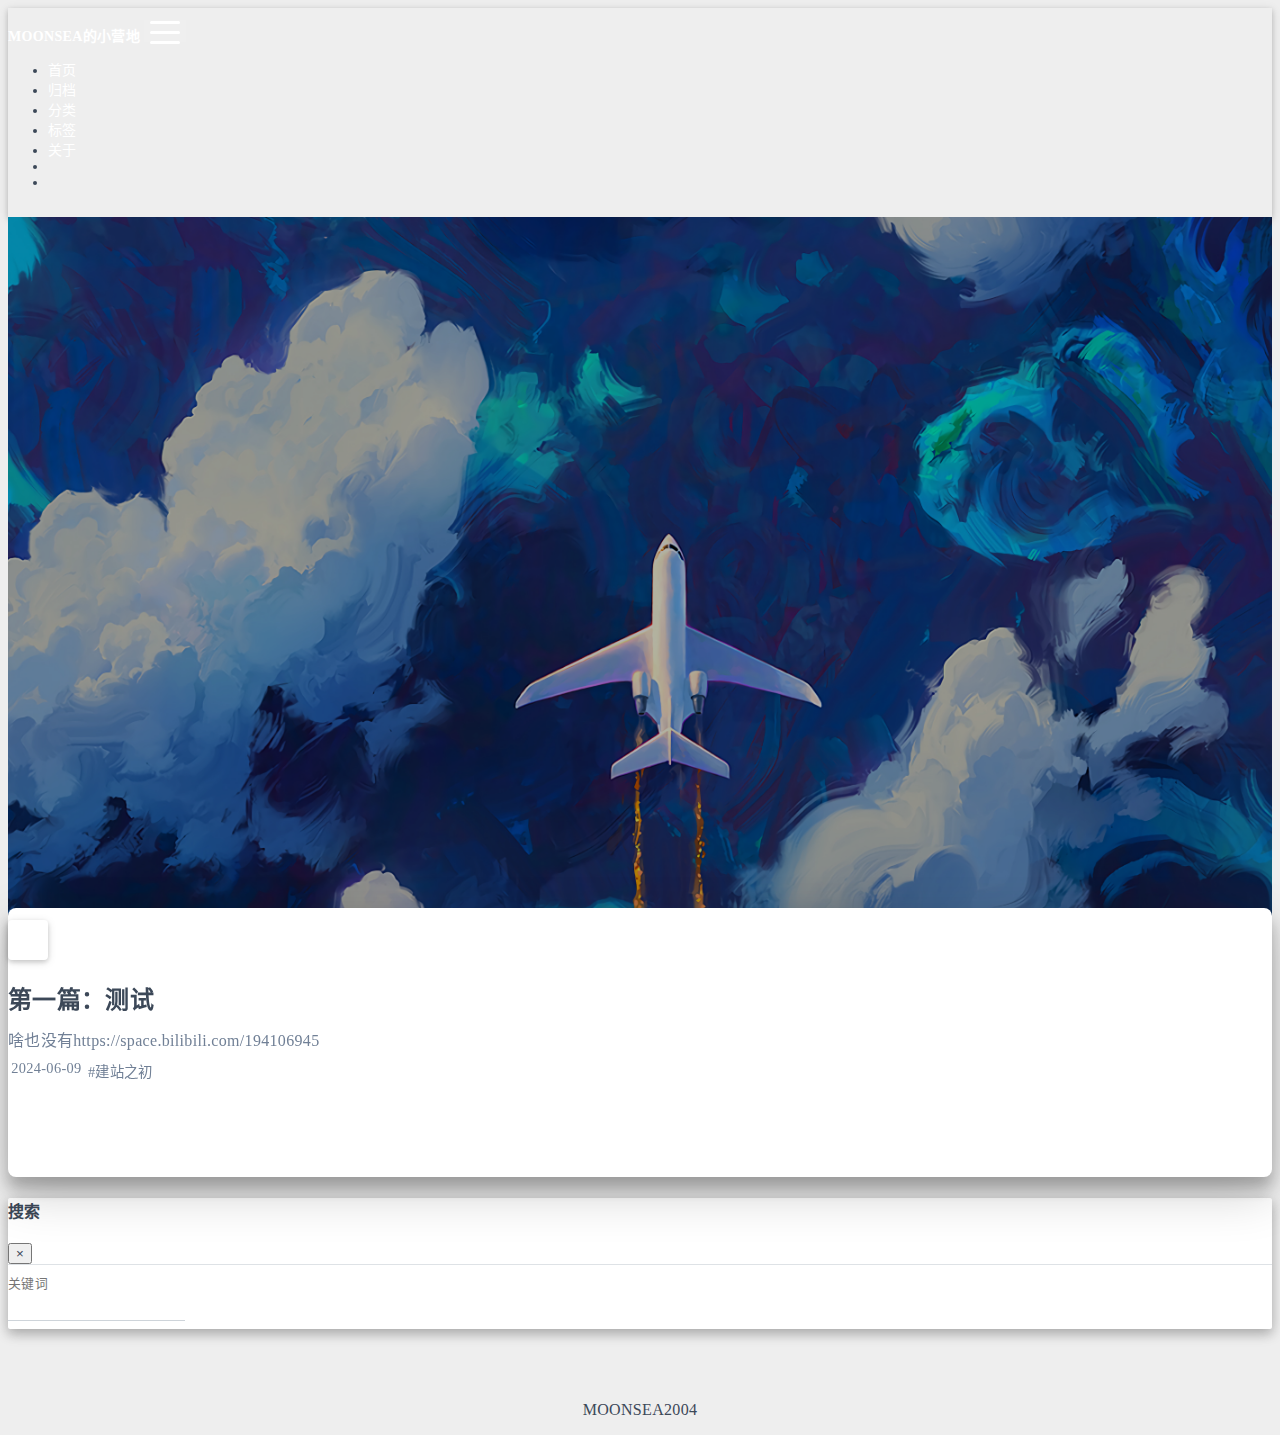
<file: index.html>
<!DOCTYPE html>
<html lang="zh-CN" data-default-color-scheme=auto>



<head>
  <meta charset="UTF-8">
  <link rel="apple-touch-icon" sizes="76x76" href="/img/campfire.png">
  <link rel="icon" href="/img/campfire.png">
  <meta name="viewport" content="width=device-width, initial-scale=1.0, maximum-scale=5.0, shrink-to-fit=no">
  <meta http-equiv="x-ua-compatible" content="ie=edge">
  
  <meta name="theme-color" content="#F0FFFF">
  <meta name="author" content="MOONSEA2004">
  <meta name="keywords" content="">
  
    <meta name="description" content="MOONSEA的个人博客">
<meta property="og:type" content="website">
<meta property="og:title" content="MOONSEA的小营地">
<meta property="og:url" content="https://moonsea2004.github.io/index.html">
<meta property="og:site_name" content="MOONSEA的小营地">
<meta property="og:description" content="MOONSEA的个人博客">
<meta property="og:locale" content="zh_CN">
<meta property="article:author" content="MOONSEA2004">
<meta name="twitter:card" content="summary_large_image">
  
  
  
  <title>MOONSEA的小营地</title>

  <link  rel="stylesheet" href="https://lib.baomitu.com/twitter-bootstrap/4.6.1/css/bootstrap.min.css" />





<!-- 主题依赖的图标库，不要自行修改 -->
<!-- Do not modify the link that theme dependent icons -->

<link rel="stylesheet" href="//at.alicdn.com/t/font_1749284_hj8rtnfg7um.css">



<link rel="stylesheet" href="//at.alicdn.com/t/font_1736178_lbnruvf0jn.css">


<link  rel="stylesheet" href="/css/main.css" />


  <link id="highlight-css" rel="stylesheet" href="/css/highlight.css" />
  
    <link id="highlight-css-dark" rel="stylesheet" href="/css/highlight-dark.css" />
  




  <script id="fluid-configs">
    var Fluid = window.Fluid || {};
    Fluid.ctx = Object.assign({}, Fluid.ctx)
    var CONFIG = {"hostname":"moonsea2004.github.io","root":"/","version":"1.9.7","typing":{"enable":true,"typeSpeed":70,"cursorChar":"_","loop":false,"scope":[]},"anchorjs":{"enable":true,"element":"h1,h2,h3,h4,h5,h6","placement":"left","visible":"hover","icon":"#"},"progressbar":{"enable":true,"height_px":3,"color":"#29d","options":{"showSpinner":false,"trickleSpeed":100}},"code_language":{"enable":true,"default":"TEXT"},"copy_btn":true,"image_caption":{"enable":true},"image_zoom":{"enable":true,"img_url_replace":["",""]},"toc":{"enable":true,"placement":"right","headingSelector":"h1,h2,h3,h4,h5,h6","collapseDepth":0},"lazyload":{"enable":true,"loading_img":"/img/loading.gif","onlypost":false,"offset_factor":2},"web_analytics":{"enable":false,"follow_dnt":true,"baidu":null,"google":{"measurement_id":null},"tencent":{"sid":null,"cid":null},"woyaola":null,"cnzz":null,"leancloud":{"app_id":null,"app_key":null,"server_url":null,"path":"window.location.pathname","ignore_local":false}},"search_path":"/local-search.xml","include_content_in_search":true};

    if (CONFIG.web_analytics.follow_dnt) {
      var dntVal = navigator.doNotTrack || window.doNotTrack || navigator.msDoNotTrack;
      Fluid.ctx.dnt = dntVal && (dntVal.startsWith('1') || dntVal.startsWith('yes') || dntVal.startsWith('on'));
    }
  </script>
  <script  src="/js/utils.js" ></script>
  <script  src="/js/color-schema.js" ></script>
  


  
<meta name="generator" content="Hexo 7.2.0"></head>


<body>
  

  <header>
    

<div class="header-inner" style="height: 100vh;">
  <nav id="navbar" class="navbar fixed-top  navbar-expand-lg navbar-dark scrolling-navbar">
  <div class="container">
    <a class="navbar-brand" href="/">
      <strong>MOONSEA的小营地</strong>
    </a>

    <button id="navbar-toggler-btn" class="navbar-toggler" type="button" data-toggle="collapse"
            data-target="#navbarSupportedContent"
            aria-controls="navbarSupportedContent" aria-expanded="false" aria-label="Toggle navigation">
      <div class="animated-icon"><span></span><span></span><span></span></div>
    </button>

    <!-- Collapsible content -->
    <div class="collapse navbar-collapse" id="navbarSupportedContent">
      <ul class="navbar-nav ml-auto text-center">
        
          
          
          
          
            <li class="nav-item">
              <a class="nav-link" href="/" target="_self">
                <i class="iconfont icon-home-fill"></i>
                <span>首页</span>
              </a>
            </li>
          
        
          
          
          
          
            <li class="nav-item">
              <a class="nav-link" href="/archives/" target="_self">
                <i class="iconfont icon-archive-fill"></i>
                <span>归档</span>
              </a>
            </li>
          
        
          
          
          
          
            <li class="nav-item">
              <a class="nav-link" href="/categories/" target="_self">
                <i class="iconfont icon-category-fill"></i>
                <span>分类</span>
              </a>
            </li>
          
        
          
          
          
          
            <li class="nav-item">
              <a class="nav-link" href="/tags/" target="_self">
                <i class="iconfont icon-tags-fill"></i>
                <span>标签</span>
              </a>
            </li>
          
        
          
          
          
          
            <li class="nav-item">
              <a class="nav-link" href="/about/" target="_self">
                <i class="iconfont icon-user-fill"></i>
                <span>关于</span>
              </a>
            </li>
          
        
        
          <li class="nav-item" id="search-btn">
            <a class="nav-link" target="_self" href="javascript:;" data-toggle="modal" data-target="#modalSearch" aria-label="Search">
              <i class="iconfont icon-search"></i>
            </a>
          </li>
          
        
        
          <li class="nav-item" id="color-toggle-btn">
            <a class="nav-link" target="_self" href="javascript:;" aria-label="Color Toggle">
              <i class="iconfont icon-dark" id="color-toggle-icon"></i>
            </a>
          </li>
        
      </ul>
    </div>
  </div>
</nav>

  

<div id="banner" class="banner" parallax=true
     style="background: url('/img/plane.jpg') no-repeat center center; background-size: cover;">
  <div class="full-bg-img">
    <div class="mask flex-center" style="background-color: rgba(0, 0, 0, 0.3)">
      <div class="banner-text text-center fade-in-up">
        <div class="h2">
          
            <span id="subtitle" data-typed-text="加载完成"></span>
          
        </div>

        
      </div>

      
        <div class="scroll-down-bar">
          <i class="iconfont icon-arrowdown"></i>
        </div>
      
    </div>
  </div>
</div>

</div>

  </header>

  <main>
    
      <div class="container nopadding-x-md">
        <div id="board"
          style="margin-top: 0">
          
          <div class="container">
            <div class="row">
              <div class="col-12 col-md-10 m-auto">
                


  <div class="row mx-auto index-card">
    
    
    <article class="col-12 col-md-12 mx-auto index-info">
      <h2 class="index-header">
        
        <a href="/2024/06/09/test/" target="_self">
          第一篇：测试
        </a>
      </h2>

      
      <a class="index-excerpt index-excerpt__noimg" href="/2024/06/09/test/" target="_self">
        <div>
          啥也没有https://space.bilibili.com/194106945
        </div>
      </a>

      <div class="index-btm post-metas">
        
          <div class="post-meta mr-3">
            <i class="iconfont icon-date"></i>
            <time datetime="2024-06-09 23:10" pubdate>
              2024-06-09
            </time>
          </div>
        
        
        
          <div class="post-meta">
            <i class="iconfont icon-tags"></i>
            
              <a href="/tags/%E5%BB%BA%E7%AB%99%E4%B9%8B%E5%88%9D/">#建站之初</a>
            
          </div>
        
      </div>
    </article>
  </div>





              </div>
            </div>
          </div>
        </div>
      </div>
    

    
      <a id="scroll-top-button" aria-label="TOP" href="#" role="button">
        <i class="iconfont icon-arrowup" aria-hidden="true"></i>
      </a>
    

    
      <div class="modal fade" id="modalSearch" tabindex="-1" role="dialog" aria-labelledby="ModalLabel"
     aria-hidden="true">
  <div class="modal-dialog modal-dialog-scrollable modal-lg" role="document">
    <div class="modal-content">
      <div class="modal-header text-center">
        <h4 class="modal-title w-100 font-weight-bold">搜索</h4>
        <button type="button" id="local-search-close" class="close" data-dismiss="modal" aria-label="Close">
          <span aria-hidden="true">&times;</span>
        </button>
      </div>
      <div class="modal-body mx-3">
        <div class="md-form mb-5">
          <input type="text" id="local-search-input" class="form-control validate">
          <label data-error="x" data-success="v" for="local-search-input">关键词</label>
        </div>
        <div class="list-group" id="local-search-result"></div>
      </div>
    </div>
  </div>
</div>

    

    
  </main>

  <footer>
    <div class="footer-inner">
  
    <div class="footer-content">
       <i class="iconfont icon-copyright"></i> <a href="https://github.com/MOONSEA2004" target="_blank" rel="nofollow noopener"><span>MOONSEA2004</span></a> 
    </div>
  
  
  
  
</div>

  </footer>

  <!-- Scripts -->
  
  <script  src="https://lib.baomitu.com/nprogress/0.2.0/nprogress.min.js" ></script>
  <link  rel="stylesheet" href="https://lib.baomitu.com/nprogress/0.2.0/nprogress.min.css" />

  <script>
    NProgress.configure({"showSpinner":false,"trickleSpeed":100})
    NProgress.start()
    window.addEventListener('load', function() {
      NProgress.done();
    })
  </script>


<script  src="https://lib.baomitu.com/jquery/3.6.4/jquery.min.js" ></script>
<script  src="https://lib.baomitu.com/twitter-bootstrap/4.6.1/js/bootstrap.min.js" ></script>
<script  src="/js/events.js" ></script>
<script  src="/js/plugins.js" ></script>


  <script  src="https://lib.baomitu.com/typed.js/2.0.12/typed.min.js" ></script>
  <script>
    (function (window, document) {
      var typing = Fluid.plugins.typing;
      var subtitle = document.getElementById('subtitle');
      if (!subtitle || !typing) {
        return;
      }
      var text = subtitle.getAttribute('data-typed-text');
      
        typing(text);
      
    })(window, document);
  </script>




  
    <script  src="/js/img-lazyload.js" ></script>
  




  <script  src="/js/local-search.js" ></script>





<!-- 主题的启动项，将它保持在最底部 -->
<!-- the boot of the theme, keep it at the bottom -->
<script  src="/js/boot.js" ></script>


  

  <noscript>
    <div class="noscript-warning">博客在允许 JavaScript 运行的环境下浏览效果更佳</div>
  </noscript>
</body>
</html>
</file>
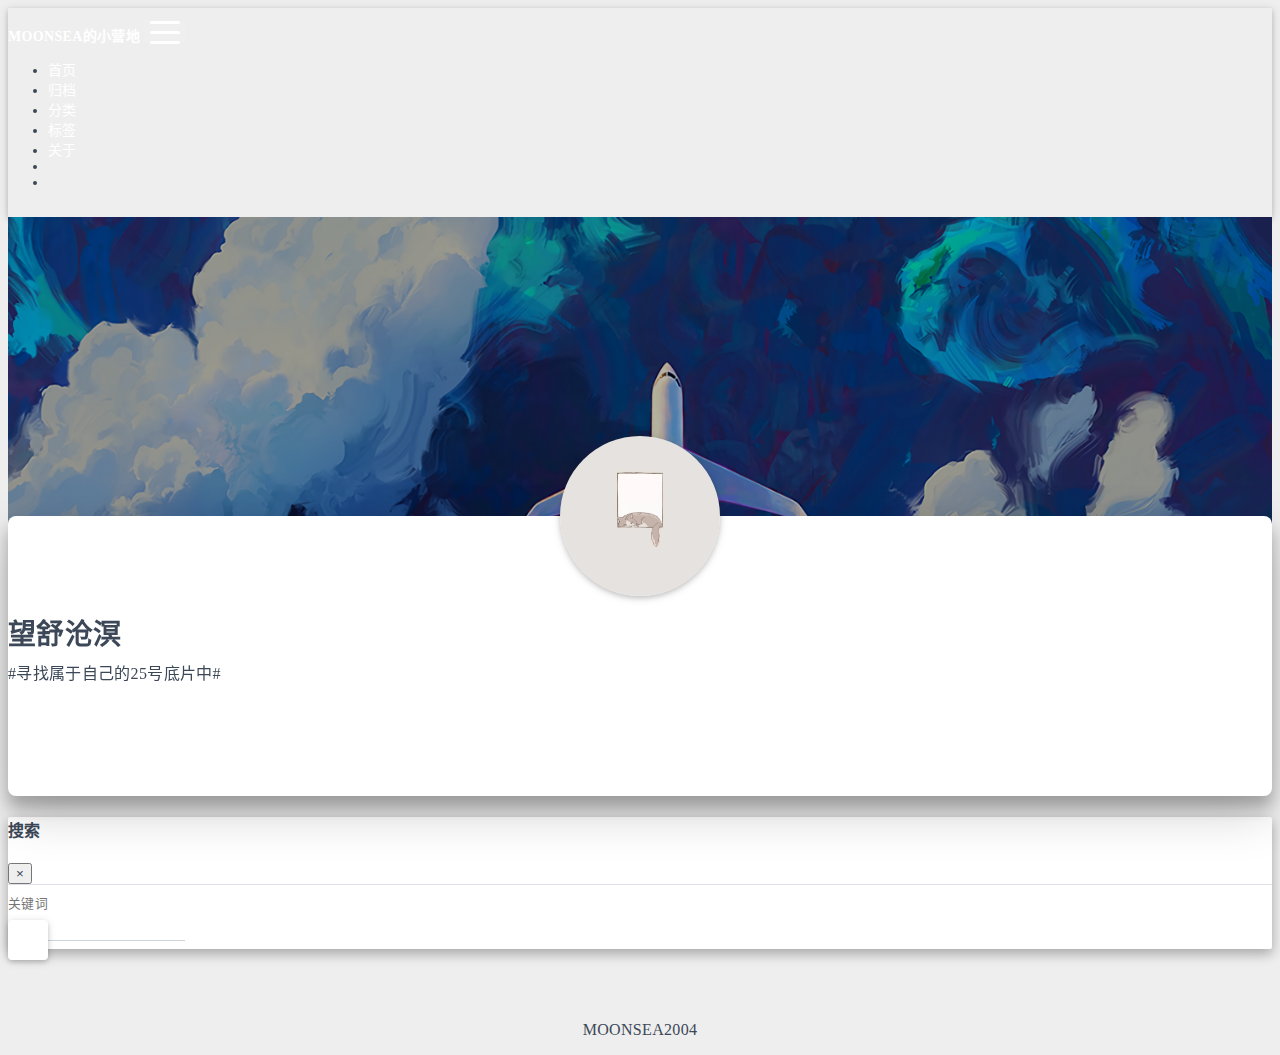
<file: about/index.html>
<!DOCTYPE html>
<html lang="zh-CN" data-default-color-scheme=auto>



<head>
  <meta charset="UTF-8">
  <link rel="apple-touch-icon" sizes="76x76" href="/img/campfire.png">
  <link rel="icon" href="/img/campfire.png">
  <meta name="viewport" content="width=device-width, initial-scale=1.0, maximum-scale=5.0, shrink-to-fit=no">
  <meta http-equiv="x-ua-compatible" content="ie=edge">
  
  <meta name="theme-color" content="#F0FFFF">
  <meta name="author" content="MOONSEA2004">
  <meta name="keywords" content="">
  
    <meta name="description" content="MOONSEA的个人博客">
<meta property="og:type" content="website">
<meta property="og:title" content="关于">
<meta property="og:url" content="https://moonsea2004.github.io/about/index.html">
<meta property="og:site_name" content="MOONSEA的小营地">
<meta property="og:description" content="MOONSEA的个人博客">
<meta property="og:locale" content="zh_CN">
<meta property="article:published_time" content="2024-06-09T15:42:51.000Z">
<meta property="article:modified_time" content="2024-06-09T15:43:32.625Z">
<meta property="article:author" content="MOONSEA2004">
<meta name="twitter:card" content="summary_large_image">
  
  
  
  <title>关于 - MOONSEA的小营地</title>

  <link  rel="stylesheet" href="https://lib.baomitu.com/twitter-bootstrap/4.6.1/css/bootstrap.min.css" />



  <link  rel="stylesheet" href="https://lib.baomitu.com/github-markdown-css/4.0.0/github-markdown.min.css" />

  <link  rel="stylesheet" href="https://lib.baomitu.com/hint.css/2.7.0/hint.min.css" />

  <link  rel="stylesheet" href="https://lib.baomitu.com/fancybox/3.5.7/jquery.fancybox.min.css" />



<!-- 主题依赖的图标库，不要自行修改 -->
<!-- Do not modify the link that theme dependent icons -->

<link rel="stylesheet" href="//at.alicdn.com/t/font_1749284_hj8rtnfg7um.css">



<link rel="stylesheet" href="//at.alicdn.com/t/font_1736178_lbnruvf0jn.css">


<link  rel="stylesheet" href="/css/main.css" />


  <link id="highlight-css" rel="stylesheet" href="/css/highlight.css" />
  
    <link id="highlight-css-dark" rel="stylesheet" href="/css/highlight-dark.css" />
  




  <script id="fluid-configs">
    var Fluid = window.Fluid || {};
    Fluid.ctx = Object.assign({}, Fluid.ctx)
    var CONFIG = {"hostname":"moonsea2004.github.io","root":"/","version":"1.9.7","typing":{"enable":true,"typeSpeed":70,"cursorChar":"_","loop":false,"scope":[]},"anchorjs":{"enable":true,"element":"h1,h2,h3,h4,h5,h6","placement":"left","visible":"hover","icon":"#"},"progressbar":{"enable":true,"height_px":3,"color":"#29d","options":{"showSpinner":false,"trickleSpeed":100}},"code_language":{"enable":true,"default":"TEXT"},"copy_btn":true,"image_caption":{"enable":true},"image_zoom":{"enable":true,"img_url_replace":["",""]},"toc":{"enable":true,"placement":"right","headingSelector":"h1,h2,h3,h4,h5,h6","collapseDepth":0},"lazyload":{"enable":true,"loading_img":"/img/loading.gif","onlypost":false,"offset_factor":2},"web_analytics":{"enable":false,"follow_dnt":true,"baidu":null,"google":{"measurement_id":null},"tencent":{"sid":null,"cid":null},"woyaola":null,"cnzz":null,"leancloud":{"app_id":null,"app_key":null,"server_url":null,"path":"window.location.pathname","ignore_local":false}},"search_path":"/local-search.xml","include_content_in_search":true};

    if (CONFIG.web_analytics.follow_dnt) {
      var dntVal = navigator.doNotTrack || window.doNotTrack || navigator.msDoNotTrack;
      Fluid.ctx.dnt = dntVal && (dntVal.startsWith('1') || dntVal.startsWith('yes') || dntVal.startsWith('on'));
    }
  </script>
  <script  src="/js/utils.js" ></script>
  <script  src="/js/color-schema.js" ></script>
  


  
<meta name="generator" content="Hexo 7.2.0"></head>


<body>
  

  <header>
    

<div class="header-inner" style="height: 60vh;">
  <nav id="navbar" class="navbar fixed-top  navbar-expand-lg navbar-dark scrolling-navbar">
  <div class="container">
    <a class="navbar-brand" href="/">
      <strong>MOONSEA的小营地</strong>
    </a>

    <button id="navbar-toggler-btn" class="navbar-toggler" type="button" data-toggle="collapse"
            data-target="#navbarSupportedContent"
            aria-controls="navbarSupportedContent" aria-expanded="false" aria-label="Toggle navigation">
      <div class="animated-icon"><span></span><span></span><span></span></div>
    </button>

    <!-- Collapsible content -->
    <div class="collapse navbar-collapse" id="navbarSupportedContent">
      <ul class="navbar-nav ml-auto text-center">
        
          
          
          
          
            <li class="nav-item">
              <a class="nav-link" href="/" target="_self">
                <i class="iconfont icon-home-fill"></i>
                <span>首页</span>
              </a>
            </li>
          
        
          
          
          
          
            <li class="nav-item">
              <a class="nav-link" href="/archives/" target="_self">
                <i class="iconfont icon-archive-fill"></i>
                <span>归档</span>
              </a>
            </li>
          
        
          
          
          
          
            <li class="nav-item">
              <a class="nav-link" href="/categories/" target="_self">
                <i class="iconfont icon-category-fill"></i>
                <span>分类</span>
              </a>
            </li>
          
        
          
          
          
          
            <li class="nav-item">
              <a class="nav-link" href="/tags/" target="_self">
                <i class="iconfont icon-tags-fill"></i>
                <span>标签</span>
              </a>
            </li>
          
        
          
          
          
          
            <li class="nav-item">
              <a class="nav-link" href="/about/" target="_self">
                <i class="iconfont icon-user-fill"></i>
                <span>关于</span>
              </a>
            </li>
          
        
        
          <li class="nav-item" id="search-btn">
            <a class="nav-link" target="_self" href="javascript:;" data-toggle="modal" data-target="#modalSearch" aria-label="Search">
              <i class="iconfont icon-search"></i>
            </a>
          </li>
          
        
        
          <li class="nav-item" id="color-toggle-btn">
            <a class="nav-link" target="_self" href="javascript:;" aria-label="Color Toggle">
              <i class="iconfont icon-dark" id="color-toggle-icon"></i>
            </a>
          </li>
        
      </ul>
    </div>
  </div>
</nav>

  

<div id="banner" class="banner" parallax=true
     style="background: url('/img/plane.jpg') no-repeat center center; background-size: cover;">
  <div class="full-bg-img">
    <div class="mask flex-center" style="background-color: rgba(0, 0, 0, 0.3)">
      <div class="banner-text text-center fade-in-up">
        <div class="h2">
          
            <span id="subtitle" data-typed-text="关于"></span>
          
        </div>

        
      </div>

      
    </div>
  </div>
</div>

</div>

  </header>

  <main>
    
      <div class="container nopadding-x-md">
        <div id="board"
          >
          
            <div class="about-avatar">
              <img src="/img/me.jpg" srcset="/img/loading.gif" lazyload class="img-fluid" alt="avatar">
            </div>
          
          <div class="container">
            <div class="row">
              <div class="col-12 col-md-10 m-auto">
                

<div class="text-center">
  <div class="about-info">
    <div class="about-name">望舒沧溟</div>
    <div class="about-intro">#寻找属于自己的25号底片中#</div>
    <div class="about-icons">
      
        
        
        
        <a href=https://github.com/MOONSEA2004 class="
           hint--bottom hint--rounded"
           aria-label=GitHub
           target="_blank"
        >
          <i class="iconfont icon-github-fill" aria-hidden="true"></i>
          
        </a>
      
        
        
        
        <a href=https://space.bilibili.com/194106945 class="
           hint--bottom hint--rounded"
           aria-label=BILIBILI
           target="_blank"
        >
          <i class="iconfont icon-bilibili-fill" aria-hidden="true"></i>
          
        </a>
      
        
        
        
        <a href=https://steamcommunity.com/id/MoonSea2004/ class="
           hint--bottom hint--rounded"
           aria-label=Steam
           target="_blank"
        >
          <i class="iconfont icon-steam" aria-hidden="true"></i>
          
        </a>
      
    </div>
  </div>
</div>

<article class="about-content page-content mt-5">
  <div class="markdown-body">
    
  </div>

  
</article>





  



  



  



  



  





              </div>
            </div>
          </div>
        </div>
      </div>
    

    
      <a id="scroll-top-button" aria-label="TOP" href="#" role="button">
        <i class="iconfont icon-arrowup" aria-hidden="true"></i>
      </a>
    

    
      <div class="modal fade" id="modalSearch" tabindex="-1" role="dialog" aria-labelledby="ModalLabel"
     aria-hidden="true">
  <div class="modal-dialog modal-dialog-scrollable modal-lg" role="document">
    <div class="modal-content">
      <div class="modal-header text-center">
        <h4 class="modal-title w-100 font-weight-bold">搜索</h4>
        <button type="button" id="local-search-close" class="close" data-dismiss="modal" aria-label="Close">
          <span aria-hidden="true">&times;</span>
        </button>
      </div>
      <div class="modal-body mx-3">
        <div class="md-form mb-5">
          <input type="text" id="local-search-input" class="form-control validate">
          <label data-error="x" data-success="v" for="local-search-input">关键词</label>
        </div>
        <div class="list-group" id="local-search-result"></div>
      </div>
    </div>
  </div>
</div>

    

    
  </main>

  <footer>
    <div class="footer-inner">
  
    <div class="footer-content">
       <i class="iconfont icon-copyright"></i> <a href="https://github.com/MOONSEA2004" target="_blank" rel="nofollow noopener"><span>MOONSEA2004</span></a> 
    </div>
  
  
  
  
</div>

  </footer>

  <!-- Scripts -->
  
  <script  src="https://lib.baomitu.com/nprogress/0.2.0/nprogress.min.js" ></script>
  <link  rel="stylesheet" href="https://lib.baomitu.com/nprogress/0.2.0/nprogress.min.css" />

  <script>
    NProgress.configure({"showSpinner":false,"trickleSpeed":100})
    NProgress.start()
    window.addEventListener('load', function() {
      NProgress.done();
    })
  </script>


<script  src="https://lib.baomitu.com/jquery/3.6.4/jquery.min.js" ></script>
<script  src="https://lib.baomitu.com/twitter-bootstrap/4.6.1/js/bootstrap.min.js" ></script>
<script  src="/js/events.js" ></script>
<script  src="/js/plugins.js" ></script>


  <script  src="https://lib.baomitu.com/typed.js/2.0.12/typed.min.js" ></script>
  <script>
    (function (window, document) {
      var typing = Fluid.plugins.typing;
      var subtitle = document.getElementById('subtitle');
      if (!subtitle || !typing) {
        return;
      }
      var text = subtitle.getAttribute('data-typed-text');
      
        typing(text);
      
    })(window, document);
  </script>




  
    <script  src="/js/img-lazyload.js" ></script>
  




  <script src=https://lib.baomitu.com/clipboard.js/2.0.11/clipboard.min.js></script>

  <script>Fluid.plugins.codeWidget();</script>


  
<script>
  Fluid.utils.createScript('https://lib.baomitu.com/anchor-js/4.3.1/anchor.min.js', function() {
    window.anchors.options = {
      placement: CONFIG.anchorjs.placement,
      visible  : CONFIG.anchorjs.visible
    };
    if (CONFIG.anchorjs.icon) {
      window.anchors.options.icon = CONFIG.anchorjs.icon;
    }
    var el = (CONFIG.anchorjs.element || 'h1,h2,h3,h4,h5,h6').split(',');
    var res = [];
    for (var item of el) {
      res.push('.markdown-body > ' + item.trim());
    }
    if (CONFIG.anchorjs.placement === 'left') {
      window.anchors.options.class = 'anchorjs-link-left';
    }
    window.anchors.add(res.join(', '));

    Fluid.events.registerRefreshCallback(function() {
      if ('anchors' in window) {
        anchors.removeAll();
        var el = (CONFIG.anchorjs.element || 'h1,h2,h3,h4,h5,h6').split(',');
        var res = [];
        for (var item of el) {
          res.push('.markdown-body > ' + item.trim());
        }
        if (CONFIG.anchorjs.placement === 'left') {
          anchors.options.class = 'anchorjs-link-left';
        }
        anchors.add(res.join(', '));
      }
    });
  });
</script>


  
<script>
  Fluid.utils.createScript('https://lib.baomitu.com/fancybox/3.5.7/jquery.fancybox.min.js', function() {
    Fluid.plugins.fancyBox();
  });
</script>


  <script>Fluid.plugins.imageCaption();</script>

  <script  src="/js/local-search.js" ></script>





<!-- 主题的启动项，将它保持在最底部 -->
<!-- the boot of the theme, keep it at the bottom -->
<script  src="/js/boot.js" ></script>


  

  <noscript>
    <div class="noscript-warning">博客在允许 JavaScript 运行的环境下浏览效果更佳</div>
  </noscript>
</body>
</html>
</file>
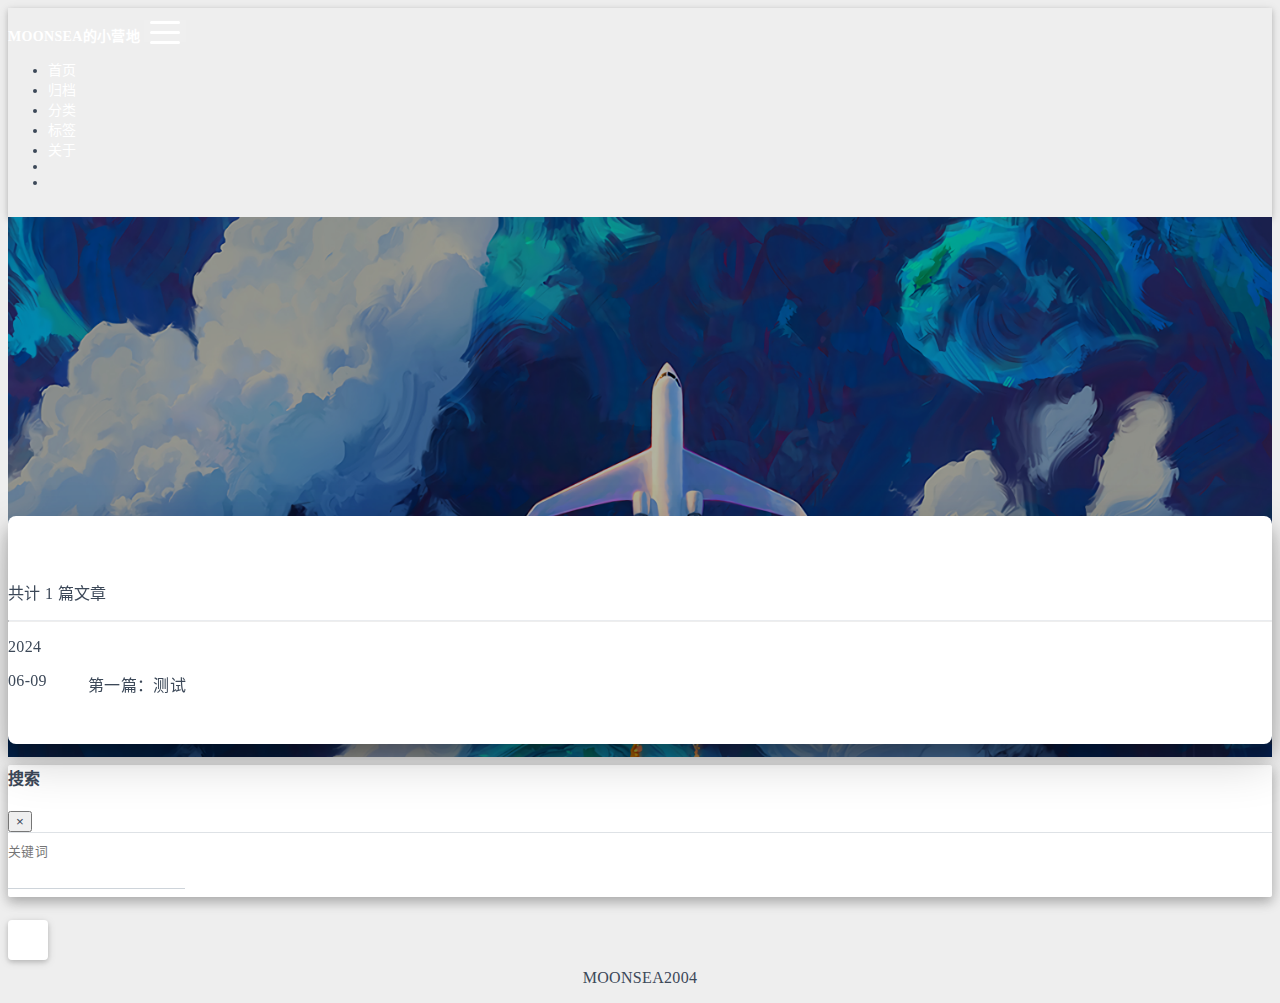
<file: archives/index.html>
<!DOCTYPE html>
<html lang="zh-CN" data-default-color-scheme=auto>



<head>
  <meta charset="UTF-8">
  <link rel="apple-touch-icon" sizes="76x76" href="/img/campfire.png">
  <link rel="icon" href="/img/campfire.png">
  <meta name="viewport" content="width=device-width, initial-scale=1.0, maximum-scale=5.0, shrink-to-fit=no">
  <meta http-equiv="x-ua-compatible" content="ie=edge">
  
  <meta name="theme-color" content="#F0FFFF">
  <meta name="author" content="MOONSEA2004">
  <meta name="keywords" content="">
  
    <meta name="description" content="MOONSEA的个人博客">
<meta property="og:type" content="website">
<meta property="og:title" content="归档">
<meta property="og:url" content="https://moonsea2004.github.io/archives/index.html">
<meta property="og:site_name" content="MOONSEA的小营地">
<meta property="og:description" content="MOONSEA的个人博客">
<meta property="og:locale" content="zh_CN">
<meta property="article:author" content="MOONSEA2004">
<meta name="twitter:card" content="summary_large_image">
  
  
  
  <title>归档 - MOONSEA的小营地</title>

  <link  rel="stylesheet" href="https://lib.baomitu.com/twitter-bootstrap/4.6.1/css/bootstrap.min.css" />





<!-- 主题依赖的图标库，不要自行修改 -->
<!-- Do not modify the link that theme dependent icons -->

<link rel="stylesheet" href="//at.alicdn.com/t/font_1749284_hj8rtnfg7um.css">



<link rel="stylesheet" href="//at.alicdn.com/t/font_1736178_lbnruvf0jn.css">


<link  rel="stylesheet" href="/css/main.css" />


  <link id="highlight-css" rel="stylesheet" href="/css/highlight.css" />
  
    <link id="highlight-css-dark" rel="stylesheet" href="/css/highlight-dark.css" />
  




  <script id="fluid-configs">
    var Fluid = window.Fluid || {};
    Fluid.ctx = Object.assign({}, Fluid.ctx)
    var CONFIG = {"hostname":"moonsea2004.github.io","root":"/","version":"1.9.7","typing":{"enable":true,"typeSpeed":70,"cursorChar":"_","loop":false,"scope":[]},"anchorjs":{"enable":true,"element":"h1,h2,h3,h4,h5,h6","placement":"left","visible":"hover","icon":"#"},"progressbar":{"enable":true,"height_px":3,"color":"#29d","options":{"showSpinner":false,"trickleSpeed":100}},"code_language":{"enable":true,"default":"TEXT"},"copy_btn":true,"image_caption":{"enable":true},"image_zoom":{"enable":true,"img_url_replace":["",""]},"toc":{"enable":true,"placement":"right","headingSelector":"h1,h2,h3,h4,h5,h6","collapseDepth":0},"lazyload":{"enable":true,"loading_img":"/img/loading.gif","onlypost":false,"offset_factor":2},"web_analytics":{"enable":false,"follow_dnt":true,"baidu":null,"google":{"measurement_id":null},"tencent":{"sid":null,"cid":null},"woyaola":null,"cnzz":null,"leancloud":{"app_id":null,"app_key":null,"server_url":null,"path":"window.location.pathname","ignore_local":false}},"search_path":"/local-search.xml","include_content_in_search":true};

    if (CONFIG.web_analytics.follow_dnt) {
      var dntVal = navigator.doNotTrack || window.doNotTrack || navigator.msDoNotTrack;
      Fluid.ctx.dnt = dntVal && (dntVal.startsWith('1') || dntVal.startsWith('yes') || dntVal.startsWith('on'));
    }
  </script>
  <script  src="/js/utils.js" ></script>
  <script  src="/js/color-schema.js" ></script>
  


  
<meta name="generator" content="Hexo 7.2.0"></head>


<body>
  

  <header>
    

<div class="header-inner" style="height: 60vh;">
  <nav id="navbar" class="navbar fixed-top  navbar-expand-lg navbar-dark scrolling-navbar">
  <div class="container">
    <a class="navbar-brand" href="/">
      <strong>MOONSEA的小营地</strong>
    </a>

    <button id="navbar-toggler-btn" class="navbar-toggler" type="button" data-toggle="collapse"
            data-target="#navbarSupportedContent"
            aria-controls="navbarSupportedContent" aria-expanded="false" aria-label="Toggle navigation">
      <div class="animated-icon"><span></span><span></span><span></span></div>
    </button>

    <!-- Collapsible content -->
    <div class="collapse navbar-collapse" id="navbarSupportedContent">
      <ul class="navbar-nav ml-auto text-center">
        
          
          
          
          
            <li class="nav-item">
              <a class="nav-link" href="/" target="_self">
                <i class="iconfont icon-home-fill"></i>
                <span>首页</span>
              </a>
            </li>
          
        
          
          
          
          
            <li class="nav-item">
              <a class="nav-link" href="/archives/" target="_self">
                <i class="iconfont icon-archive-fill"></i>
                <span>归档</span>
              </a>
            </li>
          
        
          
          
          
          
            <li class="nav-item">
              <a class="nav-link" href="/categories/" target="_self">
                <i class="iconfont icon-category-fill"></i>
                <span>分类</span>
              </a>
            </li>
          
        
          
          
          
          
            <li class="nav-item">
              <a class="nav-link" href="/tags/" target="_self">
                <i class="iconfont icon-tags-fill"></i>
                <span>标签</span>
              </a>
            </li>
          
        
          
          
          
          
            <li class="nav-item">
              <a class="nav-link" href="/about/" target="_self">
                <i class="iconfont icon-user-fill"></i>
                <span>关于</span>
              </a>
            </li>
          
        
        
          <li class="nav-item" id="search-btn">
            <a class="nav-link" target="_self" href="javascript:;" data-toggle="modal" data-target="#modalSearch" aria-label="Search">
              <i class="iconfont icon-search"></i>
            </a>
          </li>
          
        
        
          <li class="nav-item" id="color-toggle-btn">
            <a class="nav-link" target="_self" href="javascript:;" aria-label="Color Toggle">
              <i class="iconfont icon-dark" id="color-toggle-icon"></i>
            </a>
          </li>
        
      </ul>
    </div>
  </div>
</nav>

  

<div id="banner" class="banner" parallax=true
     style="background: url('/img/plane.jpg') no-repeat center center; background-size: cover;">
  <div class="full-bg-img">
    <div class="mask flex-center" style="background-color: rgba(0, 0, 0, 0.3)">
      <div class="banner-text text-center fade-in-up">
        <div class="h2">
          
            <span id="subtitle" data-typed-text="归档"></span>
          
        </div>

        
      </div>

      
    </div>
  </div>
</div>

</div>

  </header>

  <main>
    
      <div class="container nopadding-x-md">
        <div id="board"
          >
          
          <div class="container">
            <div class="row">
              <div class="col-12 col-md-10 m-auto">
                

<div class="list-group">
  <p class="h4">共计 1 篇文章</p>
  <hr>
  
  
    
      
      <p class="h5">2024</p>
    
    <a href="/2024/06/09/test/" class="list-group-item list-group-item-action">
      <time>06-09</time>
      <div class="list-group-item-title">第一篇：测试</div>
    </a>
  
</div>





              </div>
            </div>
          </div>
        </div>
      </div>
    

    
      <a id="scroll-top-button" aria-label="TOP" href="#" role="button">
        <i class="iconfont icon-arrowup" aria-hidden="true"></i>
      </a>
    

    
      <div class="modal fade" id="modalSearch" tabindex="-1" role="dialog" aria-labelledby="ModalLabel"
     aria-hidden="true">
  <div class="modal-dialog modal-dialog-scrollable modal-lg" role="document">
    <div class="modal-content">
      <div class="modal-header text-center">
        <h4 class="modal-title w-100 font-weight-bold">搜索</h4>
        <button type="button" id="local-search-close" class="close" data-dismiss="modal" aria-label="Close">
          <span aria-hidden="true">&times;</span>
        </button>
      </div>
      <div class="modal-body mx-3">
        <div class="md-form mb-5">
          <input type="text" id="local-search-input" class="form-control validate">
          <label data-error="x" data-success="v" for="local-search-input">关键词</label>
        </div>
        <div class="list-group" id="local-search-result"></div>
      </div>
    </div>
  </div>
</div>

    

    
  </main>

  <footer>
    <div class="footer-inner">
  
    <div class="footer-content">
       <i class="iconfont icon-copyright"></i> <a href="https://github.com/MOONSEA2004" target="_blank" rel="nofollow noopener"><span>MOONSEA2004</span></a> 
    </div>
  
  
  
  
</div>

  </footer>

  <!-- Scripts -->
  
  <script  src="https://lib.baomitu.com/nprogress/0.2.0/nprogress.min.js" ></script>
  <link  rel="stylesheet" href="https://lib.baomitu.com/nprogress/0.2.0/nprogress.min.css" />

  <script>
    NProgress.configure({"showSpinner":false,"trickleSpeed":100})
    NProgress.start()
    window.addEventListener('load', function() {
      NProgress.done();
    })
  </script>


<script  src="https://lib.baomitu.com/jquery/3.6.4/jquery.min.js" ></script>
<script  src="https://lib.baomitu.com/twitter-bootstrap/4.6.1/js/bootstrap.min.js" ></script>
<script  src="/js/events.js" ></script>
<script  src="/js/plugins.js" ></script>


  <script  src="https://lib.baomitu.com/typed.js/2.0.12/typed.min.js" ></script>
  <script>
    (function (window, document) {
      var typing = Fluid.plugins.typing;
      var subtitle = document.getElementById('subtitle');
      if (!subtitle || !typing) {
        return;
      }
      var text = subtitle.getAttribute('data-typed-text');
      
        typing(text);
      
    })(window, document);
  </script>




  
    <script  src="/js/img-lazyload.js" ></script>
  




  <script  src="/js/local-search.js" ></script>





<!-- 主题的启动项，将它保持在最底部 -->
<!-- the boot of the theme, keep it at the bottom -->
<script  src="/js/boot.js" ></script>


  

  <noscript>
    <div class="noscript-warning">博客在允许 JavaScript 运行的环境下浏览效果更佳</div>
  </noscript>
</body>
</html>
</file>
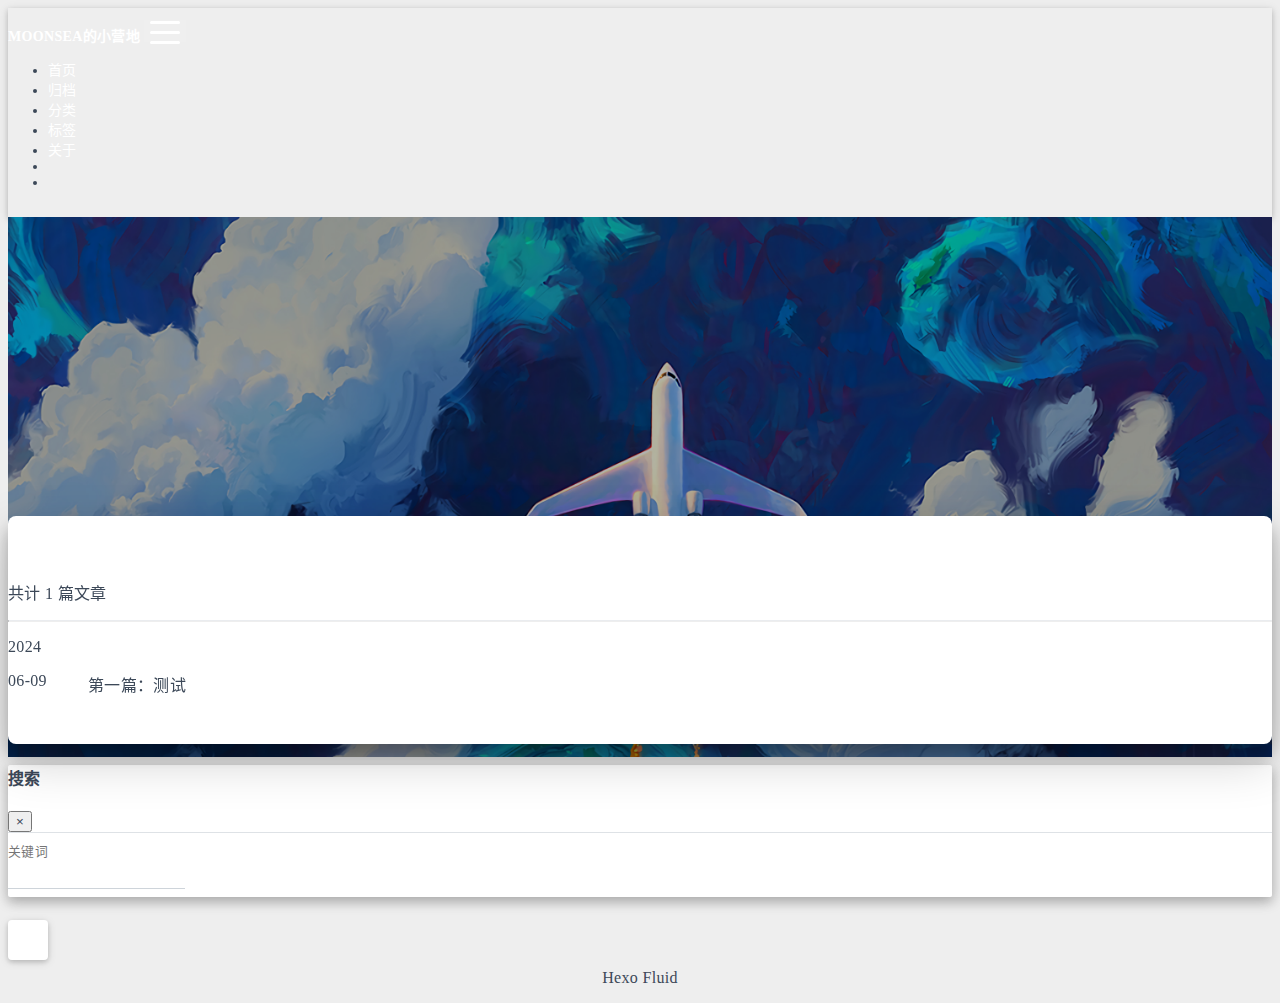
<file: archives/2024/index.html>
<!DOCTYPE html>
<html lang="zh-CN" data-default-color-scheme=auto>



<head>
  <meta charset="UTF-8">
  <link rel="apple-touch-icon" sizes="76x76" href="/img/campfire.png">
  <link rel="icon" href="/img/campfire.png">
  <meta name="viewport" content="width=device-width, initial-scale=1.0, maximum-scale=5.0, shrink-to-fit=no">
  <meta http-equiv="x-ua-compatible" content="ie=edge">
  
  <meta name="theme-color" content="#F0FFFF">
  <meta name="author" content="MOONSEA2004">
  <meta name="keywords" content="">
  
    <meta name="description" content="MOONSEA的个人博客">
<meta property="og:type" content="website">
<meta property="og:title" content="归档">
<meta property="og:url" content="http://example.com/archives/2024/index.html">
<meta property="og:site_name" content="MOONSEA的小营地">
<meta property="og:description" content="MOONSEA的个人博客">
<meta property="og:locale" content="zh_CN">
<meta property="article:author" content="MOONSEA2004">
<meta name="twitter:card" content="summary_large_image">
  
  
  
  <title>归档 - MOONSEA的小营地</title>

  <link  rel="stylesheet" href="https://lib.baomitu.com/twitter-bootstrap/4.6.1/css/bootstrap.min.css" />





<!-- 主题依赖的图标库，不要自行修改 -->
<!-- Do not modify the link that theme dependent icons -->

<link rel="stylesheet" href="//at.alicdn.com/t/font_1749284_hj8rtnfg7um.css">



<link rel="stylesheet" href="//at.alicdn.com/t/font_1736178_lbnruvf0jn.css">


<link  rel="stylesheet" href="/css/main.css" />


  <link id="highlight-css" rel="stylesheet" href="/css/highlight.css" />
  
    <link id="highlight-css-dark" rel="stylesheet" href="/css/highlight-dark.css" />
  




  <script id="fluid-configs">
    var Fluid = window.Fluid || {};
    Fluid.ctx = Object.assign({}, Fluid.ctx)
    var CONFIG = {"hostname":"example.com","root":"/","version":"1.9.7","typing":{"enable":true,"typeSpeed":70,"cursorChar":"_","loop":false,"scope":[]},"anchorjs":{"enable":true,"element":"h1,h2,h3,h4,h5,h6","placement":"left","visible":"hover","icon":""},"progressbar":{"enable":true,"height_px":3,"color":"#29d","options":{"showSpinner":false,"trickleSpeed":100}},"code_language":{"enable":true,"default":"TEXT"},"copy_btn":true,"image_caption":{"enable":true},"image_zoom":{"enable":true,"img_url_replace":["",""]},"toc":{"enable":true,"placement":"right","headingSelector":"h1,h2,h3,h4,h5,h6","collapseDepth":0},"lazyload":{"enable":true,"loading_img":"/img/loading.gif","onlypost":false,"offset_factor":2},"web_analytics":{"enable":false,"follow_dnt":true,"baidu":null,"google":{"measurement_id":null},"tencent":{"sid":null,"cid":null},"woyaola":null,"cnzz":null,"leancloud":{"app_id":null,"app_key":null,"server_url":null,"path":"window.location.pathname","ignore_local":false}},"search_path":"/local-search.xml","include_content_in_search":true};

    if (CONFIG.web_analytics.follow_dnt) {
      var dntVal = navigator.doNotTrack || window.doNotTrack || navigator.msDoNotTrack;
      Fluid.ctx.dnt = dntVal && (dntVal.startsWith('1') || dntVal.startsWith('yes') || dntVal.startsWith('on'));
    }
  </script>
  <script  src="/js/utils.js" ></script>
  <script  src="/js/color-schema.js" ></script>
  


  
<meta name="generator" content="Hexo 7.2.0"></head>


<body>
  

  <header>
    

<div class="header-inner" style="height: 60vh;">
  <nav id="navbar" class="navbar fixed-top  navbar-expand-lg navbar-dark scrolling-navbar">
  <div class="container">
    <a class="navbar-brand" href="/">
      <strong>MOONSEA的小营地</strong>
    </a>

    <button id="navbar-toggler-btn" class="navbar-toggler" type="button" data-toggle="collapse"
            data-target="#navbarSupportedContent"
            aria-controls="navbarSupportedContent" aria-expanded="false" aria-label="Toggle navigation">
      <div class="animated-icon"><span></span><span></span><span></span></div>
    </button>

    <!-- Collapsible content -->
    <div class="collapse navbar-collapse" id="navbarSupportedContent">
      <ul class="navbar-nav ml-auto text-center">
        
          
          
          
          
            <li class="nav-item">
              <a class="nav-link" href="/" target="_self">
                <i class="iconfont icon-home-fill"></i>
                <span>首页</span>
              </a>
            </li>
          
        
          
          
          
          
            <li class="nav-item">
              <a class="nav-link" href="/archives/" target="_self">
                <i class="iconfont icon-archive-fill"></i>
                <span>归档</span>
              </a>
            </li>
          
        
          
          
          
          
            <li class="nav-item">
              <a class="nav-link" href="/categories/" target="_self">
                <i class="iconfont icon-category-fill"></i>
                <span>分类</span>
              </a>
            </li>
          
        
          
          
          
          
            <li class="nav-item">
              <a class="nav-link" href="/tags/" target="_self">
                <i class="iconfont icon-tags-fill"></i>
                <span>标签</span>
              </a>
            </li>
          
        
          
          
          
          
            <li class="nav-item">
              <a class="nav-link" href="/about/" target="_self">
                <i class="iconfont icon-user-fill"></i>
                <span>关于</span>
              </a>
            </li>
          
        
        
          <li class="nav-item" id="search-btn">
            <a class="nav-link" target="_self" href="javascript:;" data-toggle="modal" data-target="#modalSearch" aria-label="Search">
              <i class="iconfont icon-search"></i>
            </a>
          </li>
          
        
        
          <li class="nav-item" id="color-toggle-btn">
            <a class="nav-link" target="_self" href="javascript:;" aria-label="Color Toggle">
              <i class="iconfont icon-dark" id="color-toggle-icon"></i>
            </a>
          </li>
        
      </ul>
    </div>
  </div>
</nav>

  

<div id="banner" class="banner" parallax=true
     style="background: url('/img/plane.jpg') no-repeat center center; background-size: cover;">
  <div class="full-bg-img">
    <div class="mask flex-center" style="background-color: rgba(0, 0, 0, 0.3)">
      <div class="banner-text text-center fade-in-up">
        <div class="h2">
          
            <span id="subtitle" data-typed-text="归档"></span>
          
        </div>

        
      </div>

      
    </div>
  </div>
</div>

</div>

  </header>

  <main>
    
      <div class="container nopadding-x-md">
        <div id="board"
          >
          
          <div class="container">
            <div class="row">
              <div class="col-12 col-md-10 m-auto">
                

<div class="list-group">
  <p class="h4">共计 1 篇文章</p>
  <hr>
  
  
    
      
      <p class="h5">2024</p>
    
    <a href="/2024/06/09/hello-world/" class="list-group-item list-group-item-action">
      <time>06-09</time>
      <div class="list-group-item-title">第一篇：测试</div>
    </a>
  
</div>





              </div>
            </div>
          </div>
        </div>
      </div>
    

    
      <a id="scroll-top-button" aria-label="TOP" href="#" role="button">
        <i class="iconfont icon-arrowup" aria-hidden="true"></i>
      </a>
    

    
      <div class="modal fade" id="modalSearch" tabindex="-1" role="dialog" aria-labelledby="ModalLabel"
     aria-hidden="true">
  <div class="modal-dialog modal-dialog-scrollable modal-lg" role="document">
    <div class="modal-content">
      <div class="modal-header text-center">
        <h4 class="modal-title w-100 font-weight-bold">搜索</h4>
        <button type="button" id="local-search-close" class="close" data-dismiss="modal" aria-label="Close">
          <span aria-hidden="true">&times;</span>
        </button>
      </div>
      <div class="modal-body mx-3">
        <div class="md-form mb-5">
          <input type="text" id="local-search-input" class="form-control validate">
          <label data-error="x" data-success="v" for="local-search-input">关键词</label>
        </div>
        <div class="list-group" id="local-search-result"></div>
      </div>
    </div>
  </div>
</div>

    

    
  </main>

  <footer>
    <div class="footer-inner">
  
    <div class="footer-content">
       <a href="https://hexo.io" target="_blank" rel="nofollow noopener"><span>Hexo</span></a> <i class="iconfont icon-love"></i> <a href="https://github.com/fluid-dev/hexo-theme-fluid" target="_blank" rel="nofollow noopener"><span>Fluid</span></a> 
    </div>
  
  
  
  
</div>

  </footer>

  <!-- Scripts -->
  
  <script  src="https://lib.baomitu.com/nprogress/0.2.0/nprogress.min.js" ></script>
  <link  rel="stylesheet" href="https://lib.baomitu.com/nprogress/0.2.0/nprogress.min.css" />

  <script>
    NProgress.configure({"showSpinner":false,"trickleSpeed":100})
    NProgress.start()
    window.addEventListener('load', function() {
      NProgress.done();
    })
  </script>


<script  src="https://lib.baomitu.com/jquery/3.6.4/jquery.min.js" ></script>
<script  src="https://lib.baomitu.com/twitter-bootstrap/4.6.1/js/bootstrap.min.js" ></script>
<script  src="/js/events.js" ></script>
<script  src="/js/plugins.js" ></script>


  <script  src="https://lib.baomitu.com/typed.js/2.0.12/typed.min.js" ></script>
  <script>
    (function (window, document) {
      var typing = Fluid.plugins.typing;
      var subtitle = document.getElementById('subtitle');
      if (!subtitle || !typing) {
        return;
      }
      var text = subtitle.getAttribute('data-typed-text');
      
        typing(text);
      
    })(window, document);
  </script>




  
    <script  src="/js/img-lazyload.js" ></script>
  




  <script  src="/js/local-search.js" ></script>





<!-- 主题的启动项，将它保持在最底部 -->
<!-- the boot of the theme, keep it at the bottom -->
<script  src="/js/boot.js" ></script>


  

  <noscript>
    <div class="noscript-warning">博客在允许 JavaScript 运行的环境下浏览效果更佳</div>
  </noscript>
</body>
</html>
</file>
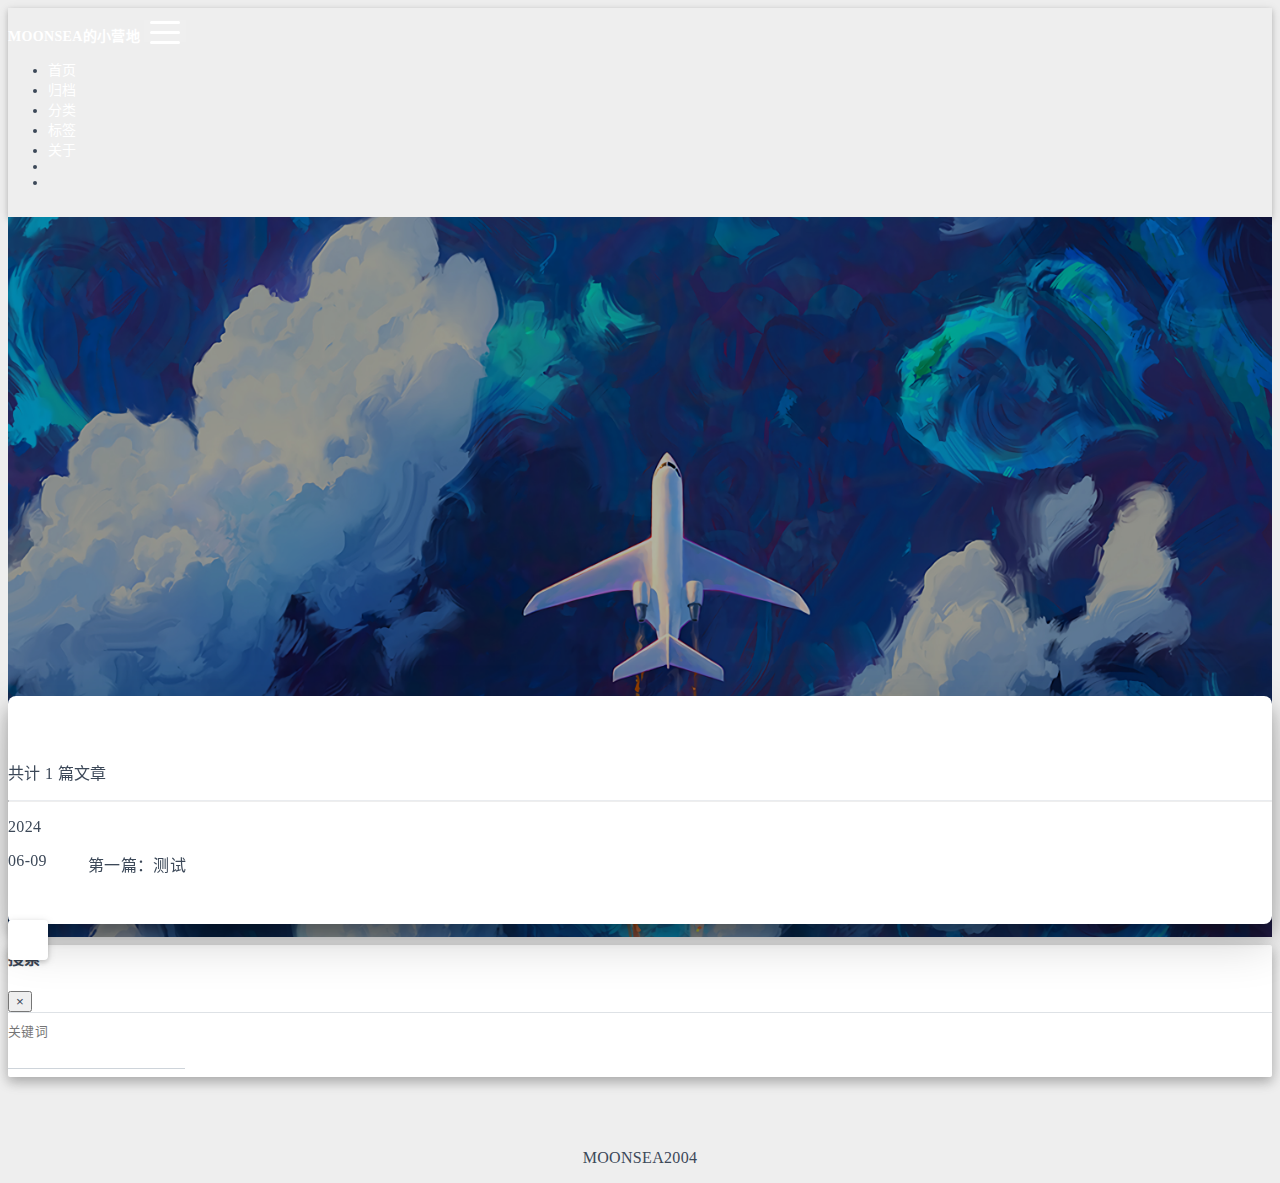
<file: tags/建站之初/index.html>
<!DOCTYPE html>
<html lang="zh-CN" data-default-color-scheme=auto>



<head>
  <meta charset="UTF-8">
  <link rel="apple-touch-icon" sizes="76x76" href="/img/campfire.png">
  <link rel="icon" href="/img/campfire.png">
  <meta name="viewport" content="width=device-width, initial-scale=1.0, maximum-scale=5.0, shrink-to-fit=no">
  <meta http-equiv="x-ua-compatible" content="ie=edge">
  
  <meta name="theme-color" content="#F0FFFF">
  <meta name="author" content="MOONSEA2004">
  <meta name="keywords" content="">
  
    <meta name="description" content="MOONSEA的个人博客">
<meta property="og:type" content="website">
<meta property="og:title" content="标签 - 建站之初">
<meta property="og:url" content="https://moonsea2004.github.io/tags/%E5%BB%BA%E7%AB%99%E4%B9%8B%E5%88%9D/index.html">
<meta property="og:site_name" content="MOONSEA的小营地">
<meta property="og:description" content="MOONSEA的个人博客">
<meta property="og:locale" content="zh_CN">
<meta property="article:author" content="MOONSEA2004">
<meta name="twitter:card" content="summary_large_image">
  
  
  
  <title>标签 - 建站之初 - MOONSEA的小营地</title>

  <link  rel="stylesheet" href="https://lib.baomitu.com/twitter-bootstrap/4.6.1/css/bootstrap.min.css" />





<!-- 主题依赖的图标库，不要自行修改 -->
<!-- Do not modify the link that theme dependent icons -->

<link rel="stylesheet" href="//at.alicdn.com/t/font_1749284_hj8rtnfg7um.css">



<link rel="stylesheet" href="//at.alicdn.com/t/font_1736178_lbnruvf0jn.css">


<link  rel="stylesheet" href="/css/main.css" />


  <link id="highlight-css" rel="stylesheet" href="/css/highlight.css" />
  
    <link id="highlight-css-dark" rel="stylesheet" href="/css/highlight-dark.css" />
  




  <script id="fluid-configs">
    var Fluid = window.Fluid || {};
    Fluid.ctx = Object.assign({}, Fluid.ctx)
    var CONFIG = {"hostname":"moonsea2004.github.io","root":"/","version":"1.9.7","typing":{"enable":true,"typeSpeed":70,"cursorChar":"_","loop":false,"scope":[]},"anchorjs":{"enable":true,"element":"h1,h2,h3,h4,h5,h6","placement":"left","visible":"hover","icon":"#"},"progressbar":{"enable":true,"height_px":3,"color":"#29d","options":{"showSpinner":false,"trickleSpeed":100}},"code_language":{"enable":true,"default":"TEXT"},"copy_btn":true,"image_caption":{"enable":true},"image_zoom":{"enable":true,"img_url_replace":["",""]},"toc":{"enable":true,"placement":"right","headingSelector":"h1,h2,h3,h4,h5,h6","collapseDepth":0},"lazyload":{"enable":true,"loading_img":"/img/loading.gif","onlypost":false,"offset_factor":2},"web_analytics":{"enable":false,"follow_dnt":true,"baidu":null,"google":{"measurement_id":null},"tencent":{"sid":null,"cid":null},"woyaola":null,"cnzz":null,"leancloud":{"app_id":null,"app_key":null,"server_url":null,"path":"window.location.pathname","ignore_local":false}},"search_path":"/local-search.xml","include_content_in_search":true};

    if (CONFIG.web_analytics.follow_dnt) {
      var dntVal = navigator.doNotTrack || window.doNotTrack || navigator.msDoNotTrack;
      Fluid.ctx.dnt = dntVal && (dntVal.startsWith('1') || dntVal.startsWith('yes') || dntVal.startsWith('on'));
    }
  </script>
  <script  src="/js/utils.js" ></script>
  <script  src="/js/color-schema.js" ></script>
  


  
<meta name="generator" content="Hexo 7.2.0"></head>


<body>
  

  <header>
    

<div class="header-inner" style="height: 80vh;">
  <nav id="navbar" class="navbar fixed-top  navbar-expand-lg navbar-dark scrolling-navbar">
  <div class="container">
    <a class="navbar-brand" href="/">
      <strong>MOONSEA的小营地</strong>
    </a>

    <button id="navbar-toggler-btn" class="navbar-toggler" type="button" data-toggle="collapse"
            data-target="#navbarSupportedContent"
            aria-controls="navbarSupportedContent" aria-expanded="false" aria-label="Toggle navigation">
      <div class="animated-icon"><span></span><span></span><span></span></div>
    </button>

    <!-- Collapsible content -->
    <div class="collapse navbar-collapse" id="navbarSupportedContent">
      <ul class="navbar-nav ml-auto text-center">
        
          
          
          
          
            <li class="nav-item">
              <a class="nav-link" href="/" target="_self">
                <i class="iconfont icon-home-fill"></i>
                <span>首页</span>
              </a>
            </li>
          
        
          
          
          
          
            <li class="nav-item">
              <a class="nav-link" href="/archives/" target="_self">
                <i class="iconfont icon-archive-fill"></i>
                <span>归档</span>
              </a>
            </li>
          
        
          
          
          
          
            <li class="nav-item">
              <a class="nav-link" href="/categories/" target="_self">
                <i class="iconfont icon-category-fill"></i>
                <span>分类</span>
              </a>
            </li>
          
        
          
          
          
          
            <li class="nav-item">
              <a class="nav-link" href="/tags/" target="_self">
                <i class="iconfont icon-tags-fill"></i>
                <span>标签</span>
              </a>
            </li>
          
        
          
          
          
          
            <li class="nav-item">
              <a class="nav-link" href="/about/" target="_self">
                <i class="iconfont icon-user-fill"></i>
                <span>关于</span>
              </a>
            </li>
          
        
        
          <li class="nav-item" id="search-btn">
            <a class="nav-link" target="_self" href="javascript:;" data-toggle="modal" data-target="#modalSearch" aria-label="Search">
              <i class="iconfont icon-search"></i>
            </a>
          </li>
          
        
        
          <li class="nav-item" id="color-toggle-btn">
            <a class="nav-link" target="_self" href="javascript:;" aria-label="Color Toggle">
              <i class="iconfont icon-dark" id="color-toggle-icon"></i>
            </a>
          </li>
        
      </ul>
    </div>
  </div>
</nav>

  

<div id="banner" class="banner" parallax=true
     style="background: url('/img/plane.jpg') no-repeat center center; background-size: cover;">
  <div class="full-bg-img">
    <div class="mask flex-center" style="background-color: rgba(0, 0, 0, 0.3)">
      <div class="banner-text text-center fade-in-up">
        <div class="h2">
          
            <span id="subtitle" data-typed-text="标签 - 建站之初"></span>
          
        </div>

        
      </div>

      
        <div class="scroll-down-bar">
          <i class="iconfont icon-arrowdown"></i>
        </div>
      
    </div>
  </div>
</div>

</div>

  </header>

  <main>
    
      <div class="container nopadding-x-md">
        <div id="board"
          >
          
          <div class="container">
            <div class="row">
              <div class="col-12 col-md-10 m-auto">
                

<div class="list-group">
  <p class="h4">共计 1 篇文章</p>
  <hr>
  
  
    
      
      <p class="h5">2024</p>
    
    <a href="/2024/06/09/test/" class="list-group-item list-group-item-action">
      <time>06-09</time>
      <div class="list-group-item-title">第一篇：测试</div>
    </a>
  
</div>





              </div>
            </div>
          </div>
        </div>
      </div>
    

    
      <a id="scroll-top-button" aria-label="TOP" href="#" role="button">
        <i class="iconfont icon-arrowup" aria-hidden="true"></i>
      </a>
    

    
      <div class="modal fade" id="modalSearch" tabindex="-1" role="dialog" aria-labelledby="ModalLabel"
     aria-hidden="true">
  <div class="modal-dialog modal-dialog-scrollable modal-lg" role="document">
    <div class="modal-content">
      <div class="modal-header text-center">
        <h4 class="modal-title w-100 font-weight-bold">搜索</h4>
        <button type="button" id="local-search-close" class="close" data-dismiss="modal" aria-label="Close">
          <span aria-hidden="true">&times;</span>
        </button>
      </div>
      <div class="modal-body mx-3">
        <div class="md-form mb-5">
          <input type="text" id="local-search-input" class="form-control validate">
          <label data-error="x" data-success="v" for="local-search-input">关键词</label>
        </div>
        <div class="list-group" id="local-search-result"></div>
      </div>
    </div>
  </div>
</div>

    

    
  </main>

  <footer>
    <div class="footer-inner">
  
    <div class="footer-content">
       <i class="iconfont icon-copyright"></i> <a href="https://github.com/MOONSEA2004" target="_blank" rel="nofollow noopener"><span>MOONSEA2004</span></a> 
    </div>
  
  
  
  
</div>

  </footer>

  <!-- Scripts -->
  
  <script  src="https://lib.baomitu.com/nprogress/0.2.0/nprogress.min.js" ></script>
  <link  rel="stylesheet" href="https://lib.baomitu.com/nprogress/0.2.0/nprogress.min.css" />

  <script>
    NProgress.configure({"showSpinner":false,"trickleSpeed":100})
    NProgress.start()
    window.addEventListener('load', function() {
      NProgress.done();
    })
  </script>


<script  src="https://lib.baomitu.com/jquery/3.6.4/jquery.min.js" ></script>
<script  src="https://lib.baomitu.com/twitter-bootstrap/4.6.1/js/bootstrap.min.js" ></script>
<script  src="/js/events.js" ></script>
<script  src="/js/plugins.js" ></script>


  <script  src="https://lib.baomitu.com/typed.js/2.0.12/typed.min.js" ></script>
  <script>
    (function (window, document) {
      var typing = Fluid.plugins.typing;
      var subtitle = document.getElementById('subtitle');
      if (!subtitle || !typing) {
        return;
      }
      var text = subtitle.getAttribute('data-typed-text');
      
        typing(text);
      
    })(window, document);
  </script>




  
    <script  src="/js/img-lazyload.js" ></script>
  




  <script  src="/js/local-search.js" ></script>





<!-- 主题的启动项，将它保持在最底部 -->
<!-- the boot of the theme, keep it at the bottom -->
<script  src="/js/boot.js" ></script>


  

  <noscript>
    <div class="noscript-warning">博客在允许 JavaScript 运行的环境下浏览效果更佳</div>
  </noscript>
</body>
</html>
</file>
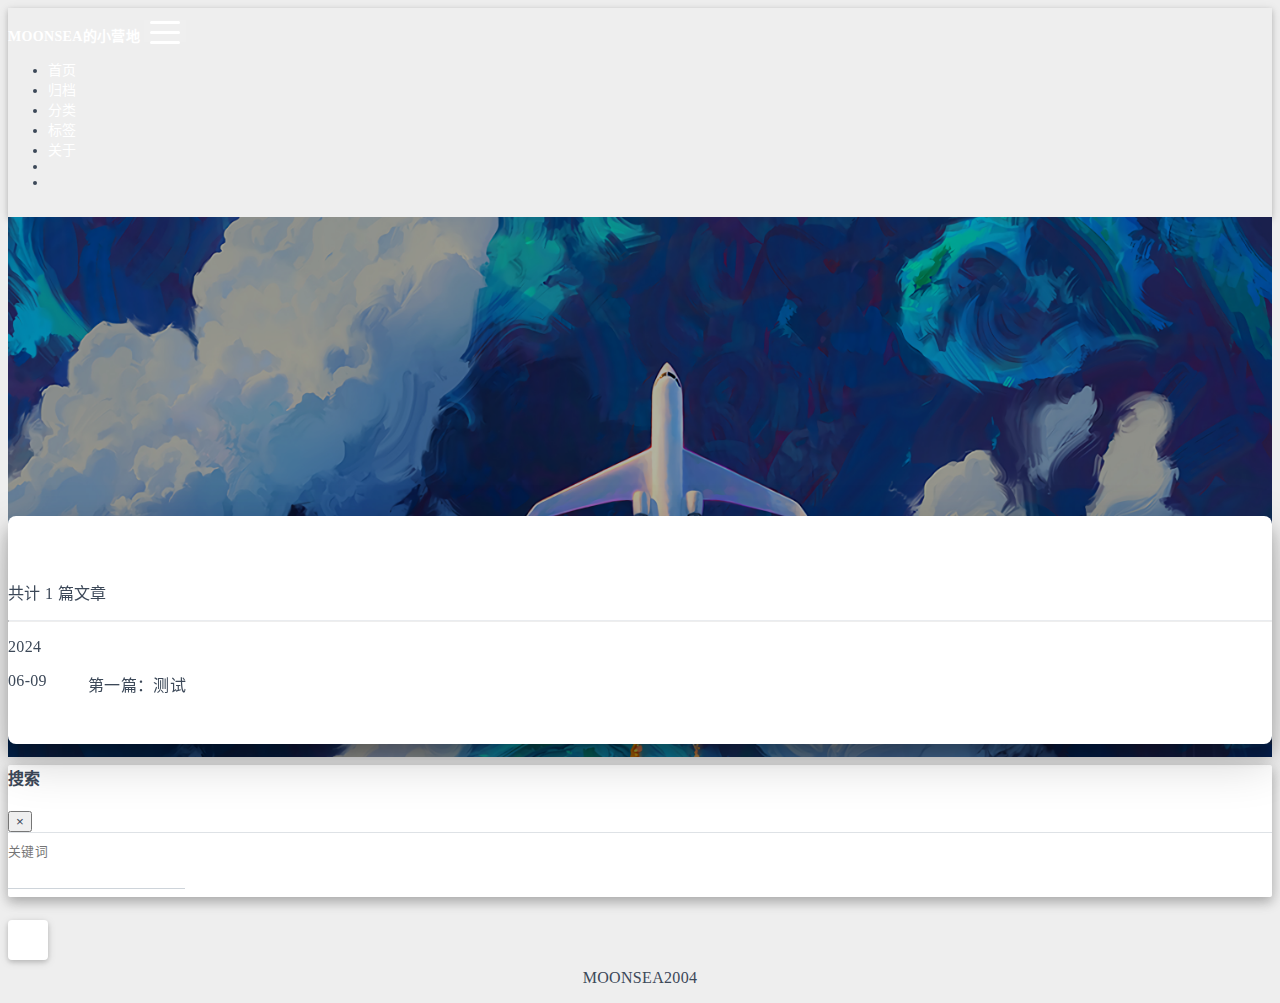
<file: archives/2024/06/index.html>
<!DOCTYPE html>
<html lang="zh-CN" data-default-color-scheme=auto>



<head>
  <meta charset="UTF-8">
  <link rel="apple-touch-icon" sizes="76x76" href="/img/campfire.png">
  <link rel="icon" href="/img/campfire.png">
  <meta name="viewport" content="width=device-width, initial-scale=1.0, maximum-scale=5.0, shrink-to-fit=no">
  <meta http-equiv="x-ua-compatible" content="ie=edge">
  
  <meta name="theme-color" content="#F0FFFF">
  <meta name="author" content="MOONSEA2004">
  <meta name="keywords" content="">
  
    <meta name="description" content="MOONSEA的个人博客">
<meta property="og:type" content="website">
<meta property="og:title" content="归档">
<meta property="og:url" content="https://moonsea2004.github.io/archives/2024/06/index.html">
<meta property="og:site_name" content="MOONSEA的小营地">
<meta property="og:description" content="MOONSEA的个人博客">
<meta property="og:locale" content="zh_CN">
<meta property="article:author" content="MOONSEA2004">
<meta name="twitter:card" content="summary_large_image">
  
  
  
  <title>归档 - MOONSEA的小营地</title>

  <link  rel="stylesheet" href="https://lib.baomitu.com/twitter-bootstrap/4.6.1/css/bootstrap.min.css" />





<!-- 主题依赖的图标库，不要自行修改 -->
<!-- Do not modify the link that theme dependent icons -->

<link rel="stylesheet" href="//at.alicdn.com/t/font_1749284_hj8rtnfg7um.css">



<link rel="stylesheet" href="//at.alicdn.com/t/font_1736178_lbnruvf0jn.css">


<link  rel="stylesheet" href="/css/main.css" />


  <link id="highlight-css" rel="stylesheet" href="/css/highlight.css" />
  
    <link id="highlight-css-dark" rel="stylesheet" href="/css/highlight-dark.css" />
  




  <script id="fluid-configs">
    var Fluid = window.Fluid || {};
    Fluid.ctx = Object.assign({}, Fluid.ctx)
    var CONFIG = {"hostname":"moonsea2004.github.io","root":"/","version":"1.9.7","typing":{"enable":true,"typeSpeed":70,"cursorChar":"_","loop":false,"scope":[]},"anchorjs":{"enable":true,"element":"h1,h2,h3,h4,h5,h6","placement":"left","visible":"hover","icon":"#"},"progressbar":{"enable":true,"height_px":3,"color":"#29d","options":{"showSpinner":false,"trickleSpeed":100}},"code_language":{"enable":true,"default":"TEXT"},"copy_btn":true,"image_caption":{"enable":true},"image_zoom":{"enable":true,"img_url_replace":["",""]},"toc":{"enable":true,"placement":"right","headingSelector":"h1,h2,h3,h4,h5,h6","collapseDepth":0},"lazyload":{"enable":true,"loading_img":"/img/loading.gif","onlypost":false,"offset_factor":2},"web_analytics":{"enable":false,"follow_dnt":true,"baidu":null,"google":{"measurement_id":null},"tencent":{"sid":null,"cid":null},"woyaola":null,"cnzz":null,"leancloud":{"app_id":null,"app_key":null,"server_url":null,"path":"window.location.pathname","ignore_local":false}},"search_path":"/local-search.xml","include_content_in_search":true};

    if (CONFIG.web_analytics.follow_dnt) {
      var dntVal = navigator.doNotTrack || window.doNotTrack || navigator.msDoNotTrack;
      Fluid.ctx.dnt = dntVal && (dntVal.startsWith('1') || dntVal.startsWith('yes') || dntVal.startsWith('on'));
    }
  </script>
  <script  src="/js/utils.js" ></script>
  <script  src="/js/color-schema.js" ></script>
  


  
<meta name="generator" content="Hexo 7.2.0"></head>


<body>
  

  <header>
    

<div class="header-inner" style="height: 60vh;">
  <nav id="navbar" class="navbar fixed-top  navbar-expand-lg navbar-dark scrolling-navbar">
  <div class="container">
    <a class="navbar-brand" href="/">
      <strong>MOONSEA的小营地</strong>
    </a>

    <button id="navbar-toggler-btn" class="navbar-toggler" type="button" data-toggle="collapse"
            data-target="#navbarSupportedContent"
            aria-controls="navbarSupportedContent" aria-expanded="false" aria-label="Toggle navigation">
      <div class="animated-icon"><span></span><span></span><span></span></div>
    </button>

    <!-- Collapsible content -->
    <div class="collapse navbar-collapse" id="navbarSupportedContent">
      <ul class="navbar-nav ml-auto text-center">
        
          
          
          
          
            <li class="nav-item">
              <a class="nav-link" href="/" target="_self">
                <i class="iconfont icon-home-fill"></i>
                <span>首页</span>
              </a>
            </li>
          
        
          
          
          
          
            <li class="nav-item">
              <a class="nav-link" href="/archives/" target="_self">
                <i class="iconfont icon-archive-fill"></i>
                <span>归档</span>
              </a>
            </li>
          
        
          
          
          
          
            <li class="nav-item">
              <a class="nav-link" href="/categories/" target="_self">
                <i class="iconfont icon-category-fill"></i>
                <span>分类</span>
              </a>
            </li>
          
        
          
          
          
          
            <li class="nav-item">
              <a class="nav-link" href="/tags/" target="_self">
                <i class="iconfont icon-tags-fill"></i>
                <span>标签</span>
              </a>
            </li>
          
        
          
          
          
          
            <li class="nav-item">
              <a class="nav-link" href="/about/" target="_self">
                <i class="iconfont icon-user-fill"></i>
                <span>关于</span>
              </a>
            </li>
          
        
        
          <li class="nav-item" id="search-btn">
            <a class="nav-link" target="_self" href="javascript:;" data-toggle="modal" data-target="#modalSearch" aria-label="Search">
              <i class="iconfont icon-search"></i>
            </a>
          </li>
          
        
        
          <li class="nav-item" id="color-toggle-btn">
            <a class="nav-link" target="_self" href="javascript:;" aria-label="Color Toggle">
              <i class="iconfont icon-dark" id="color-toggle-icon"></i>
            </a>
          </li>
        
      </ul>
    </div>
  </div>
</nav>

  

<div id="banner" class="banner" parallax=true
     style="background: url('/img/plane.jpg') no-repeat center center; background-size: cover;">
  <div class="full-bg-img">
    <div class="mask flex-center" style="background-color: rgba(0, 0, 0, 0.3)">
      <div class="banner-text text-center fade-in-up">
        <div class="h2">
          
            <span id="subtitle" data-typed-text="归档"></span>
          
        </div>

        
      </div>

      
    </div>
  </div>
</div>

</div>

  </header>

  <main>
    
      <div class="container nopadding-x-md">
        <div id="board"
          >
          
          <div class="container">
            <div class="row">
              <div class="col-12 col-md-10 m-auto">
                

<div class="list-group">
  <p class="h4">共计 1 篇文章</p>
  <hr>
  
  
    
      
      <p class="h5">2024</p>
    
    <a href="/2024/06/09/test/" class="list-group-item list-group-item-action">
      <time>06-09</time>
      <div class="list-group-item-title">第一篇：测试</div>
    </a>
  
</div>





              </div>
            </div>
          </div>
        </div>
      </div>
    

    
      <a id="scroll-top-button" aria-label="TOP" href="#" role="button">
        <i class="iconfont icon-arrowup" aria-hidden="true"></i>
      </a>
    

    
      <div class="modal fade" id="modalSearch" tabindex="-1" role="dialog" aria-labelledby="ModalLabel"
     aria-hidden="true">
  <div class="modal-dialog modal-dialog-scrollable modal-lg" role="document">
    <div class="modal-content">
      <div class="modal-header text-center">
        <h4 class="modal-title w-100 font-weight-bold">搜索</h4>
        <button type="button" id="local-search-close" class="close" data-dismiss="modal" aria-label="Close">
          <span aria-hidden="true">&times;</span>
        </button>
      </div>
      <div class="modal-body mx-3">
        <div class="md-form mb-5">
          <input type="text" id="local-search-input" class="form-control validate">
          <label data-error="x" data-success="v" for="local-search-input">关键词</label>
        </div>
        <div class="list-group" id="local-search-result"></div>
      </div>
    </div>
  </div>
</div>

    

    
  </main>

  <footer>
    <div class="footer-inner">
  
    <div class="footer-content">
       <i class="iconfont icon-copyright"></i> <a href="https://github.com/MOONSEA2004" target="_blank" rel="nofollow noopener"><span>MOONSEA2004</span></a> 
    </div>
  
  
  
  
</div>

  </footer>

  <!-- Scripts -->
  
  <script  src="https://lib.baomitu.com/nprogress/0.2.0/nprogress.min.js" ></script>
  <link  rel="stylesheet" href="https://lib.baomitu.com/nprogress/0.2.0/nprogress.min.css" />

  <script>
    NProgress.configure({"showSpinner":false,"trickleSpeed":100})
    NProgress.start()
    window.addEventListener('load', function() {
      NProgress.done();
    })
  </script>


<script  src="https://lib.baomitu.com/jquery/3.6.4/jquery.min.js" ></script>
<script  src="https://lib.baomitu.com/twitter-bootstrap/4.6.1/js/bootstrap.min.js" ></script>
<script  src="/js/events.js" ></script>
<script  src="/js/plugins.js" ></script>


  <script  src="https://lib.baomitu.com/typed.js/2.0.12/typed.min.js" ></script>
  <script>
    (function (window, document) {
      var typing = Fluid.plugins.typing;
      var subtitle = document.getElementById('subtitle');
      if (!subtitle || !typing) {
        return;
      }
      var text = subtitle.getAttribute('data-typed-text');
      
        typing(text);
      
    })(window, document);
  </script>




  
    <script  src="/js/img-lazyload.js" ></script>
  




  <script  src="/js/local-search.js" ></script>





<!-- 主题的启动项，将它保持在最底部 -->
<!-- the boot of the theme, keep it at the bottom -->
<script  src="/js/boot.js" ></script>


  

  <noscript>
    <div class="noscript-warning">博客在允许 JavaScript 运行的环境下浏览效果更佳</div>
  </noscript>
</body>
</html>
</file>
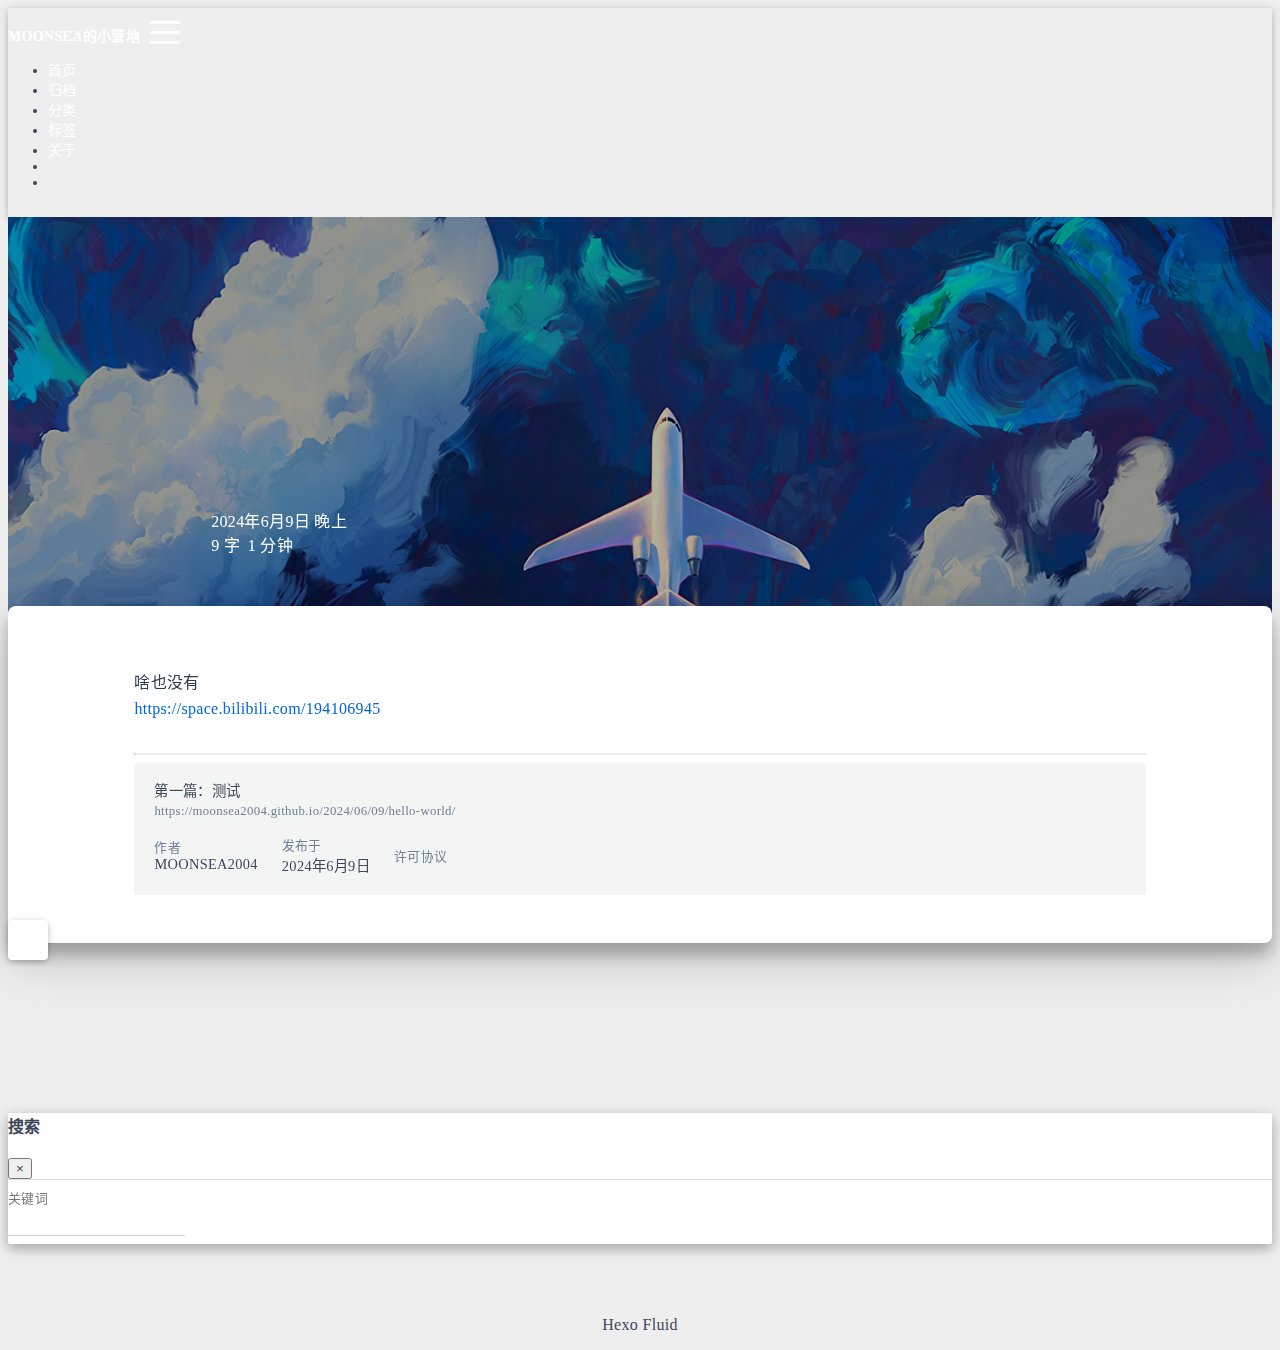
<file: 2024/06/09/hello-world/index.html>
<!DOCTYPE html>
<html lang="zh-CN" data-default-color-scheme=auto>



<head>
  <meta charset="UTF-8">
  <link rel="apple-touch-icon" sizes="76x76" href="/img/campfire.png">
  <link rel="icon" href="/img/campfire.png">
  <meta name="viewport" content="width=device-width, initial-scale=1.0, maximum-scale=5.0, shrink-to-fit=no">
  <meta http-equiv="x-ua-compatible" content="ie=edge">
  
  <meta name="theme-color" content="#F0FFFF">
  <meta name="author" content="MOONSEA2004">
  <meta name="keywords" content="">
  
    <meta name="description" content="啥也没有https:&#x2F;&#x2F;space.bilibili.com&#x2F;194106945">
<meta property="og:type" content="article">
<meta property="og:title" content="第一篇：测试">
<meta property="og:url" content="https://moonsea2004.github.io/2024/06/09/hello-world/index.html">
<meta property="og:site_name" content="MOONSEA的小营地">
<meta property="og:description" content="啥也没有https:&#x2F;&#x2F;space.bilibili.com&#x2F;194106945">
<meta property="og:locale" content="zh_CN">
<meta property="article:published_time" content="2024-06-09T15:10:48.542Z">
<meta property="article:modified_time" content="2024-06-10T06:38:54.142Z">
<meta property="article:author" content="MOONSEA2004">
<meta name="twitter:card" content="summary_large_image">
  
  
  
  <title>第一篇：测试 - MOONSEA的小营地</title>

  <link  rel="stylesheet" href="https://lib.baomitu.com/twitter-bootstrap/4.6.1/css/bootstrap.min.css" />



  <link  rel="stylesheet" href="https://lib.baomitu.com/github-markdown-css/4.0.0/github-markdown.min.css" />

  <link  rel="stylesheet" href="https://lib.baomitu.com/hint.css/2.7.0/hint.min.css" />

  <link  rel="stylesheet" href="https://lib.baomitu.com/fancybox/3.5.7/jquery.fancybox.min.css" />



<!-- 主题依赖的图标库，不要自行修改 -->
<!-- Do not modify the link that theme dependent icons -->

<link rel="stylesheet" href="//at.alicdn.com/t/font_1749284_hj8rtnfg7um.css">



<link rel="stylesheet" href="//at.alicdn.com/t/font_1736178_lbnruvf0jn.css">


<link  rel="stylesheet" href="/css/main.css" />


  <link id="highlight-css" rel="stylesheet" href="/css/highlight.css" />
  
    <link id="highlight-css-dark" rel="stylesheet" href="/css/highlight-dark.css" />
  




  <script id="fluid-configs">
    var Fluid = window.Fluid || {};
    Fluid.ctx = Object.assign({}, Fluid.ctx)
    var CONFIG = {"hostname":"moonsea2004.github.io","root":"/","version":"1.9.7","typing":{"enable":true,"typeSpeed":70,"cursorChar":"_","loop":false,"scope":[]},"anchorjs":{"enable":true,"element":"h1,h2,h3,h4,h5,h6","placement":"left","visible":"hover","icon":""},"progressbar":{"enable":true,"height_px":3,"color":"#29d","options":{"showSpinner":false,"trickleSpeed":100}},"code_language":{"enable":true,"default":"TEXT"},"copy_btn":true,"image_caption":{"enable":true},"image_zoom":{"enable":true,"img_url_replace":["",""]},"toc":{"enable":true,"placement":"right","headingSelector":"h1,h2,h3,h4,h5,h6","collapseDepth":0},"lazyload":{"enable":true,"loading_img":"/img/loading.gif","onlypost":false,"offset_factor":2},"web_analytics":{"enable":false,"follow_dnt":true,"baidu":null,"google":{"measurement_id":null},"tencent":{"sid":null,"cid":null},"woyaola":null,"cnzz":null,"leancloud":{"app_id":null,"app_key":null,"server_url":null,"path":"window.location.pathname","ignore_local":false}},"search_path":"/local-search.xml","include_content_in_search":true};

    if (CONFIG.web_analytics.follow_dnt) {
      var dntVal = navigator.doNotTrack || window.doNotTrack || navigator.msDoNotTrack;
      Fluid.ctx.dnt = dntVal && (dntVal.startsWith('1') || dntVal.startsWith('yes') || dntVal.startsWith('on'));
    }
  </script>
  <script  src="/js/utils.js" ></script>
  <script  src="/js/color-schema.js" ></script>
  


  
<meta name="generator" content="Hexo 7.2.0"></head>


<body>
  

  <header>
    

<div class="header-inner" style="height: 70vh;">
  <nav id="navbar" class="navbar fixed-top  navbar-expand-lg navbar-dark scrolling-navbar">
  <div class="container">
    <a class="navbar-brand" href="/">
      <strong>MOONSEA的小营地</strong>
    </a>

    <button id="navbar-toggler-btn" class="navbar-toggler" type="button" data-toggle="collapse"
            data-target="#navbarSupportedContent"
            aria-controls="navbarSupportedContent" aria-expanded="false" aria-label="Toggle navigation">
      <div class="animated-icon"><span></span><span></span><span></span></div>
    </button>

    <!-- Collapsible content -->
    <div class="collapse navbar-collapse" id="navbarSupportedContent">
      <ul class="navbar-nav ml-auto text-center">
        
          
          
          
          
            <li class="nav-item">
              <a class="nav-link" href="/" target="_self">
                <i class="iconfont icon-home-fill"></i>
                <span>首页</span>
              </a>
            </li>
          
        
          
          
          
          
            <li class="nav-item">
              <a class="nav-link" href="/archives/" target="_self">
                <i class="iconfont icon-archive-fill"></i>
                <span>归档</span>
              </a>
            </li>
          
        
          
          
          
          
            <li class="nav-item">
              <a class="nav-link" href="/categories/" target="_self">
                <i class="iconfont icon-category-fill"></i>
                <span>分类</span>
              </a>
            </li>
          
        
          
          
          
          
            <li class="nav-item">
              <a class="nav-link" href="/tags/" target="_self">
                <i class="iconfont icon-tags-fill"></i>
                <span>标签</span>
              </a>
            </li>
          
        
          
          
          
          
            <li class="nav-item">
              <a class="nav-link" href="/about/" target="_self">
                <i class="iconfont icon-user-fill"></i>
                <span>关于</span>
              </a>
            </li>
          
        
        
          <li class="nav-item" id="search-btn">
            <a class="nav-link" target="_self" href="javascript:;" data-toggle="modal" data-target="#modalSearch" aria-label="Search">
              <i class="iconfont icon-search"></i>
            </a>
          </li>
          
        
        
          <li class="nav-item" id="color-toggle-btn">
            <a class="nav-link" target="_self" href="javascript:;" aria-label="Color Toggle">
              <i class="iconfont icon-dark" id="color-toggle-icon"></i>
            </a>
          </li>
        
      </ul>
    </div>
  </div>
</nav>

  

<div id="banner" class="banner" parallax=true
     style="background: url('/img/plane.jpg') no-repeat center center; background-size: cover;">
  <div class="full-bg-img">
    <div class="mask flex-center" style="background-color: rgba(0, 0, 0, 0.3)">
      <div class="banner-text text-center fade-in-up">
        <div class="h2">
          
            <span id="subtitle" data-typed-text="第一篇：测试"></span>
          
        </div>

        
          
  <div class="mt-3">
    
    
      <span class="post-meta">
        <i class="iconfont icon-date-fill" aria-hidden="true"></i>
        <time datetime="2024-06-09 23:10" pubdate>
          2024年6月9日 晚上
        </time>
      </span>
    
  </div>

  <div class="mt-1">
    
      <span class="post-meta mr-2">
        <i class="iconfont icon-chart"></i>
        
          9 字
        
      </span>
    

    
      <span class="post-meta mr-2">
        <i class="iconfont icon-clock-fill"></i>
        
        
        
          1 分钟
        
      </span>
    

    
    
  </div>


        
      </div>

      
    </div>
  </div>
</div>

</div>

  </header>

  <main>
    
      

<div class="container-fluid nopadding-x">
  <div class="row nomargin-x">
    <div class="side-col d-none d-lg-block col-lg-2">
      

    </div>

    <div class="col-lg-8 nopadding-x-md">
      <div class="container nopadding-x-md" id="board-ctn">
        <div id="board">
          <article class="post-content mx-auto">
            <h1 id="seo-header">第一篇：测试</h1>
            
            
              <div class="markdown-body">
                
                <p>啥也没有<br><a target="_blank" rel="noopener" href="https://space.bilibili.com/194106945">https://space.bilibili.com/194106945</a></p>

                
              </div>
            
            <hr/>
            <div>
              <div class="post-metas my-3">
  
  
</div>


              
  

  <div class="license-box my-3">
    <div class="license-title">
      <div>第一篇：测试</div>
      <div>https://moonsea2004.github.io/2024/06/09/hello-world/</div>
    </div>
    <div class="license-meta">
      
        <div class="license-meta-item">
          <div>作者</div>
          <div>MOONSEA2004</div>
        </div>
      
      
        <div class="license-meta-item license-meta-date">
          <div>发布于</div>
          <div>2024年6月9日</div>
        </div>
      
      
      
        <div class="license-meta-item">
          <div>许可协议</div>
          <div>
            
              
              
                <a class="print-no-link" target="_blank" href="https://creativecommons.org/licenses/by/4.0/">
                  <span class="hint--top hint--rounded" aria-label="BY - 署名">
                    <i class="iconfont icon-by"></i>
                  </span>
                </a>
              
            
          </div>
        </div>
      
    </div>
    <div class="license-icon iconfont"></div>
  </div>



              
                <div class="post-prevnext my-3">
                  <article class="post-prev col-6">
                    
                    
                  </article>
                  <article class="post-next col-6">
                    
                    
                  </article>
                </div>
              
            </div>

            
          </article>
        </div>
      </div>
    </div>

    <div class="side-col d-none d-lg-block col-lg-2">
      
  <aside class="sidebar" style="margin-left: -1rem">
    <div id="toc">
  <p class="toc-header">
    <i class="iconfont icon-list"></i>
    <span>目录</span>
  </p>
  <div class="toc-body" id="toc-body"></div>
</div>



  </aside>


    </div>
  </div>
</div>





  



  



  



  



  







    

    
      <a id="scroll-top-button" aria-label="TOP" href="#" role="button">
        <i class="iconfont icon-arrowup" aria-hidden="true"></i>
      </a>
    

    
      <div class="modal fade" id="modalSearch" tabindex="-1" role="dialog" aria-labelledby="ModalLabel"
     aria-hidden="true">
  <div class="modal-dialog modal-dialog-scrollable modal-lg" role="document">
    <div class="modal-content">
      <div class="modal-header text-center">
        <h4 class="modal-title w-100 font-weight-bold">搜索</h4>
        <button type="button" id="local-search-close" class="close" data-dismiss="modal" aria-label="Close">
          <span aria-hidden="true">&times;</span>
        </button>
      </div>
      <div class="modal-body mx-3">
        <div class="md-form mb-5">
          <input type="text" id="local-search-input" class="form-control validate">
          <label data-error="x" data-success="v" for="local-search-input">关键词</label>
        </div>
        <div class="list-group" id="local-search-result"></div>
      </div>
    </div>
  </div>
</div>

    

    
  </main>

  <footer>
    <div class="footer-inner">
  
    <div class="footer-content">
       <a href="https://hexo.io" target="_blank" rel="nofollow noopener"><span>Hexo</span></a> <i class="iconfont icon-love"></i> <a href="https://github.com/fluid-dev/hexo-theme-fluid" target="_blank" rel="nofollow noopener"><span>Fluid</span></a> 
    </div>
  
  
  
  
</div>

  </footer>

  <!-- Scripts -->
  
  <script  src="https://lib.baomitu.com/nprogress/0.2.0/nprogress.min.js" ></script>
  <link  rel="stylesheet" href="https://lib.baomitu.com/nprogress/0.2.0/nprogress.min.css" />

  <script>
    NProgress.configure({"showSpinner":false,"trickleSpeed":100})
    NProgress.start()
    window.addEventListener('load', function() {
      NProgress.done();
    })
  </script>


<script  src="https://lib.baomitu.com/jquery/3.6.4/jquery.min.js" ></script>
<script  src="https://lib.baomitu.com/twitter-bootstrap/4.6.1/js/bootstrap.min.js" ></script>
<script  src="/js/events.js" ></script>
<script  src="/js/plugins.js" ></script>


  <script  src="https://lib.baomitu.com/typed.js/2.0.12/typed.min.js" ></script>
  <script>
    (function (window, document) {
      var typing = Fluid.plugins.typing;
      var subtitle = document.getElementById('subtitle');
      if (!subtitle || !typing) {
        return;
      }
      var text = subtitle.getAttribute('data-typed-text');
      
        typing(text);
      
    })(window, document);
  </script>




  
    <script  src="/js/img-lazyload.js" ></script>
  




  
<script>
  Fluid.utils.createScript('https://lib.baomitu.com/tocbot/4.20.1/tocbot.min.js', function() {
    var toc = jQuery('#toc');
    if (toc.length === 0 || !window.tocbot) { return; }
    var boardCtn = jQuery('#board-ctn');
    var boardTop = boardCtn.offset().top;

    window.tocbot.init(Object.assign({
      tocSelector     : '#toc-body',
      contentSelector : '.markdown-body',
      linkClass       : 'tocbot-link',
      activeLinkClass : 'tocbot-active-link',
      listClass       : 'tocbot-list',
      isCollapsedClass: 'tocbot-is-collapsed',
      collapsibleClass: 'tocbot-is-collapsible',
      scrollSmooth    : true,
      includeTitleTags: true,
      headingsOffset  : -boardTop,
    }, CONFIG.toc));
    if (toc.find('.toc-list-item').length > 0) {
      toc.css('visibility', 'visible');
    }

    Fluid.events.registerRefreshCallback(function() {
      if ('tocbot' in window) {
        tocbot.refresh();
        var toc = jQuery('#toc');
        if (toc.length === 0 || !tocbot) {
          return;
        }
        if (toc.find('.toc-list-item').length > 0) {
          toc.css('visibility', 'visible');
        }
      }
    });
  });
</script>


  <script src=https://lib.baomitu.com/clipboard.js/2.0.11/clipboard.min.js></script>

  <script>Fluid.plugins.codeWidget();</script>


  
<script>
  Fluid.utils.createScript('https://lib.baomitu.com/anchor-js/4.3.1/anchor.min.js', function() {
    window.anchors.options = {
      placement: CONFIG.anchorjs.placement,
      visible  : CONFIG.anchorjs.visible
    };
    if (CONFIG.anchorjs.icon) {
      window.anchors.options.icon = CONFIG.anchorjs.icon;
    }
    var el = (CONFIG.anchorjs.element || 'h1,h2,h3,h4,h5,h6').split(',');
    var res = [];
    for (var item of el) {
      res.push('.markdown-body > ' + item.trim());
    }
    if (CONFIG.anchorjs.placement === 'left') {
      window.anchors.options.class = 'anchorjs-link-left';
    }
    window.anchors.add(res.join(', '));

    Fluid.events.registerRefreshCallback(function() {
      if ('anchors' in window) {
        anchors.removeAll();
        var el = (CONFIG.anchorjs.element || 'h1,h2,h3,h4,h5,h6').split(',');
        var res = [];
        for (var item of el) {
          res.push('.markdown-body > ' + item.trim());
        }
        if (CONFIG.anchorjs.placement === 'left') {
          anchors.options.class = 'anchorjs-link-left';
        }
        anchors.add(res.join(', '));
      }
    });
  });
</script>


  
<script>
  Fluid.utils.createScript('https://lib.baomitu.com/fancybox/3.5.7/jquery.fancybox.min.js', function() {
    Fluid.plugins.fancyBox();
  });
</script>


  <script>Fluid.plugins.imageCaption();</script>

  <script  src="/js/local-search.js" ></script>





<!-- 主题的启动项，将它保持在最底部 -->
<!-- the boot of the theme, keep it at the bottom -->
<script  src="/js/boot.js" ></script>


  

  <noscript>
    <div class="noscript-warning">博客在允许 JavaScript 运行的环境下浏览效果更佳</div>
  </noscript>
</body>
</html>
</file>
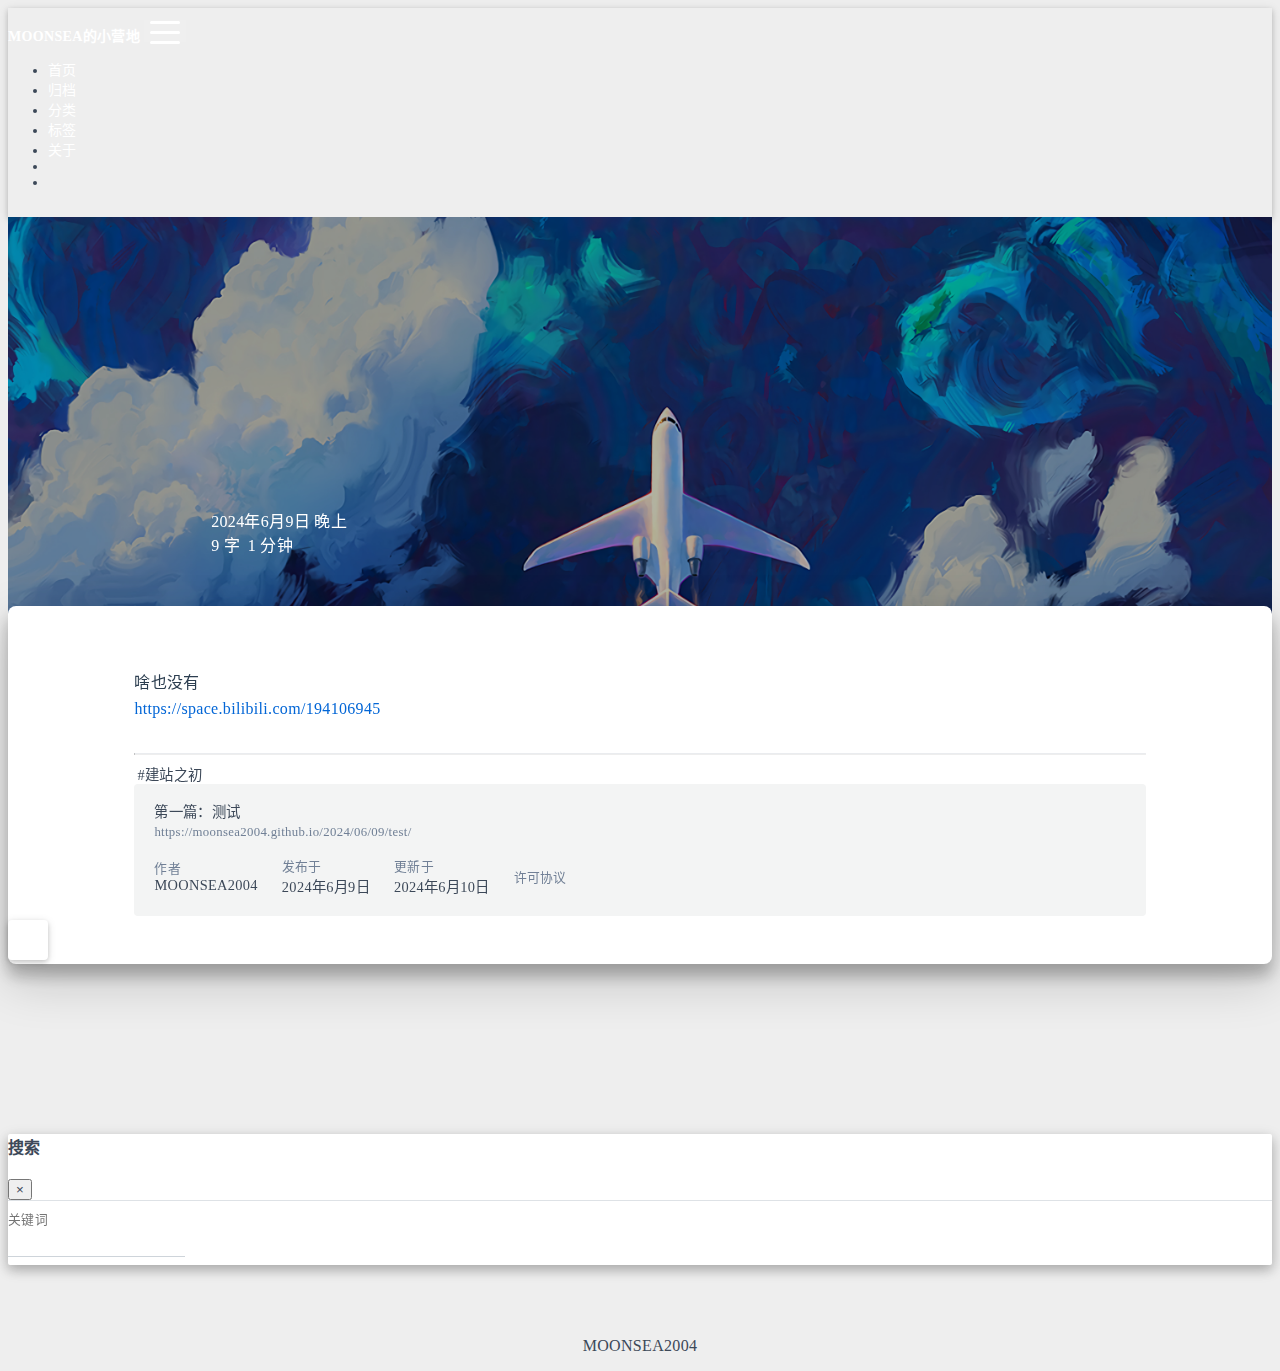
<file: 2024/06/09/test/index.html>
<!DOCTYPE html>
<html lang="zh-CN" data-default-color-scheme=auto>



<head>
  <meta charset="UTF-8">
  <link rel="apple-touch-icon" sizes="76x76" href="/img/campfire.png">
  <link rel="icon" href="/img/campfire.png">
  <meta name="viewport" content="width=device-width, initial-scale=1.0, maximum-scale=5.0, shrink-to-fit=no">
  <meta http-equiv="x-ua-compatible" content="ie=edge">
  
  <meta name="theme-color" content="#F0FFFF">
  <meta name="author" content="MOONSEA2004">
  <meta name="keywords" content="">
  
    <meta name="description" content="啥也没有https:&#x2F;&#x2F;space.bilibili.com&#x2F;194106945">
<meta property="og:type" content="article">
<meta property="og:title" content="第一篇：测试">
<meta property="og:url" content="https://moonsea2004.github.io/2024/06/09/test/index.html">
<meta property="og:site_name" content="MOONSEA的小营地">
<meta property="og:description" content="啥也没有https:&#x2F;&#x2F;space.bilibili.com&#x2F;194106945">
<meta property="og:locale" content="zh_CN">
<meta property="article:published_time" content="2024-06-09T15:10:48.542Z">
<meta property="article:modified_time" content="2024-06-10T13:07:44.066Z">
<meta property="article:author" content="MOONSEA2004">
<meta property="article:tag" content="建站之初">
<meta name="twitter:card" content="summary_large_image">
  
  
  
  <title>第一篇：测试 - MOONSEA的小营地</title>

  <link  rel="stylesheet" href="https://lib.baomitu.com/twitter-bootstrap/4.6.1/css/bootstrap.min.css" />



  <link  rel="stylesheet" href="https://lib.baomitu.com/github-markdown-css/4.0.0/github-markdown.min.css" />

  <link  rel="stylesheet" href="https://lib.baomitu.com/hint.css/2.7.0/hint.min.css" />

  <link  rel="stylesheet" href="https://lib.baomitu.com/fancybox/3.5.7/jquery.fancybox.min.css" />



<!-- 主题依赖的图标库，不要自行修改 -->
<!-- Do not modify the link that theme dependent icons -->

<link rel="stylesheet" href="//at.alicdn.com/t/font_1749284_hj8rtnfg7um.css">



<link rel="stylesheet" href="//at.alicdn.com/t/font_1736178_lbnruvf0jn.css">


<link  rel="stylesheet" href="/css/main.css" />


  <link id="highlight-css" rel="stylesheet" href="/css/highlight.css" />
  
    <link id="highlight-css-dark" rel="stylesheet" href="/css/highlight-dark.css" />
  




  <script id="fluid-configs">
    var Fluid = window.Fluid || {};
    Fluid.ctx = Object.assign({}, Fluid.ctx)
    var CONFIG = {"hostname":"moonsea2004.github.io","root":"/","version":"1.9.7","typing":{"enable":true,"typeSpeed":70,"cursorChar":"_","loop":false,"scope":[]},"anchorjs":{"enable":true,"element":"h1,h2,h3,h4,h5,h6","placement":"left","visible":"hover","icon":"#"},"progressbar":{"enable":true,"height_px":3,"color":"#29d","options":{"showSpinner":false,"trickleSpeed":100}},"code_language":{"enable":true,"default":"TEXT"},"copy_btn":true,"image_caption":{"enable":true},"image_zoom":{"enable":true,"img_url_replace":["",""]},"toc":{"enable":true,"placement":"right","headingSelector":"h1,h2,h3,h4,h5,h6","collapseDepth":0},"lazyload":{"enable":true,"loading_img":"/img/loading.gif","onlypost":false,"offset_factor":2},"web_analytics":{"enable":false,"follow_dnt":true,"baidu":null,"google":{"measurement_id":null},"tencent":{"sid":null,"cid":null},"woyaola":null,"cnzz":null,"leancloud":{"app_id":null,"app_key":null,"server_url":null,"path":"window.location.pathname","ignore_local":false}},"search_path":"/local-search.xml","include_content_in_search":true};

    if (CONFIG.web_analytics.follow_dnt) {
      var dntVal = navigator.doNotTrack || window.doNotTrack || navigator.msDoNotTrack;
      Fluid.ctx.dnt = dntVal && (dntVal.startsWith('1') || dntVal.startsWith('yes') || dntVal.startsWith('on'));
    }
  </script>
  <script  src="/js/utils.js" ></script>
  <script  src="/js/color-schema.js" ></script>
  


  
<meta name="generator" content="Hexo 7.2.0"></head>


<body>
  

  <header>
    

<div class="header-inner" style="height: 70vh;">
  <nav id="navbar" class="navbar fixed-top  navbar-expand-lg navbar-dark scrolling-navbar">
  <div class="container">
    <a class="navbar-brand" href="/">
      <strong>MOONSEA的小营地</strong>
    </a>

    <button id="navbar-toggler-btn" class="navbar-toggler" type="button" data-toggle="collapse"
            data-target="#navbarSupportedContent"
            aria-controls="navbarSupportedContent" aria-expanded="false" aria-label="Toggle navigation">
      <div class="animated-icon"><span></span><span></span><span></span></div>
    </button>

    <!-- Collapsible content -->
    <div class="collapse navbar-collapse" id="navbarSupportedContent">
      <ul class="navbar-nav ml-auto text-center">
        
          
          
          
          
            <li class="nav-item">
              <a class="nav-link" href="/" target="_self">
                <i class="iconfont icon-home-fill"></i>
                <span>首页</span>
              </a>
            </li>
          
        
          
          
          
          
            <li class="nav-item">
              <a class="nav-link" href="/archives/" target="_self">
                <i class="iconfont icon-archive-fill"></i>
                <span>归档</span>
              </a>
            </li>
          
        
          
          
          
          
            <li class="nav-item">
              <a class="nav-link" href="/categories/" target="_self">
                <i class="iconfont icon-category-fill"></i>
                <span>分类</span>
              </a>
            </li>
          
        
          
          
          
          
            <li class="nav-item">
              <a class="nav-link" href="/tags/" target="_self">
                <i class="iconfont icon-tags-fill"></i>
                <span>标签</span>
              </a>
            </li>
          
        
          
          
          
          
            <li class="nav-item">
              <a class="nav-link" href="/about/" target="_self">
                <i class="iconfont icon-user-fill"></i>
                <span>关于</span>
              </a>
            </li>
          
        
        
          <li class="nav-item" id="search-btn">
            <a class="nav-link" target="_self" href="javascript:;" data-toggle="modal" data-target="#modalSearch" aria-label="Search">
              <i class="iconfont icon-search"></i>
            </a>
          </li>
          
        
        
          <li class="nav-item" id="color-toggle-btn">
            <a class="nav-link" target="_self" href="javascript:;" aria-label="Color Toggle">
              <i class="iconfont icon-dark" id="color-toggle-icon"></i>
            </a>
          </li>
        
      </ul>
    </div>
  </div>
</nav>

  

<div id="banner" class="banner" parallax=true
     style="background: url('/img/plane.jpg') no-repeat center center; background-size: cover;">
  <div class="full-bg-img">
    <div class="mask flex-center" style="background-color: rgba(0, 0, 0, 0.3)">
      <div class="banner-text text-center fade-in-up">
        <div class="h2">
          
            <span id="subtitle" data-typed-text="第一篇：测试"></span>
          
        </div>

        
          
  <div class="mt-3">
    
    
      <span class="post-meta">
        <i class="iconfont icon-date-fill" aria-hidden="true"></i>
        <time datetime="2024-06-09 23:10" pubdate>
          2024年6月9日 晚上
        </time>
      </span>
    
  </div>

  <div class="mt-1">
    
      <span class="post-meta mr-2">
        <i class="iconfont icon-chart"></i>
        
          9 字
        
      </span>
    

    
      <span class="post-meta mr-2">
        <i class="iconfont icon-clock-fill"></i>
        
        
        
          1 分钟
        
      </span>
    

    
    
  </div>


        
      </div>

      
    </div>
  </div>
</div>

</div>

  </header>

  <main>
    
      

<div class="container-fluid nopadding-x">
  <div class="row nomargin-x">
    <div class="side-col d-none d-lg-block col-lg-2">
      

    </div>

    <div class="col-lg-8 nopadding-x-md">
      <div class="container nopadding-x-md" id="board-ctn">
        <div id="board">
          <article class="post-content mx-auto">
            <h1 id="seo-header">第一篇：测试</h1>
            
            
              <div class="markdown-body">
                
                <p>啥也没有<br><a target="_blank" rel="noopener" href="https://space.bilibili.com/194106945">https://space.bilibili.com/194106945</a></p>

                
              </div>
            
            <hr/>
            <div>
              <div class="post-metas my-3">
  
  
    <div class="post-meta">
      <i class="iconfont icon-tags"></i>
      
        <a href="/tags/%E5%BB%BA%E7%AB%99%E4%B9%8B%E5%88%9D/" class="print-no-link">#建站之初</a>
      
    </div>
  
</div>


              
  

  <div class="license-box my-3">
    <div class="license-title">
      <div>第一篇：测试</div>
      <div>https://moonsea2004.github.io/2024/06/09/test/</div>
    </div>
    <div class="license-meta">
      
        <div class="license-meta-item">
          <div>作者</div>
          <div>MOONSEA2004</div>
        </div>
      
      
        <div class="license-meta-item license-meta-date">
          <div>发布于</div>
          <div>2024年6月9日</div>
        </div>
      
      
        <div class="license-meta-item license-meta-date">
          <div>更新于</div>
          <div>2024年6月10日</div>
        </div>
      
      
        <div class="license-meta-item">
          <div>许可协议</div>
          <div>
            
              
              
                <a class="print-no-link" target="_blank" href="https://creativecommons.org/licenses/by-nc/4.0/">
                  <span class="hint--top hint--rounded" aria-label="BY - 署名">
                    <i class="iconfont icon-by"></i>
                  </span>
                </a>
              
                <a class="print-no-link" target="_blank" href="https://creativecommons.org/licenses/by-nc/4.0/">
                  <span class="hint--top hint--rounded" aria-label="NC - 非商业性使用">
                    <i class="iconfont icon-nc"></i>
                  </span>
                </a>
              
            
          </div>
        </div>
      
    </div>
    <div class="license-icon iconfont"></div>
  </div>



              
                <div class="post-prevnext my-3">
                  <article class="post-prev col-6">
                    
                    
                  </article>
                  <article class="post-next col-6">
                    
                    
                  </article>
                </div>
              
            </div>

            
          </article>
        </div>
      </div>
    </div>

    <div class="side-col d-none d-lg-block col-lg-2">
      
  <aside class="sidebar" style="margin-left: -1rem">
    <div id="toc">
  <p class="toc-header">
    <i class="iconfont icon-list"></i>
    <span>目录</span>
  </p>
  <div class="toc-body" id="toc-body"></div>
</div>



  </aside>


    </div>
  </div>
</div>





  



  



  



  



  







    

    
      <a id="scroll-top-button" aria-label="TOP" href="#" role="button">
        <i class="iconfont icon-arrowup" aria-hidden="true"></i>
      </a>
    

    
      <div class="modal fade" id="modalSearch" tabindex="-1" role="dialog" aria-labelledby="ModalLabel"
     aria-hidden="true">
  <div class="modal-dialog modal-dialog-scrollable modal-lg" role="document">
    <div class="modal-content">
      <div class="modal-header text-center">
        <h4 class="modal-title w-100 font-weight-bold">搜索</h4>
        <button type="button" id="local-search-close" class="close" data-dismiss="modal" aria-label="Close">
          <span aria-hidden="true">&times;</span>
        </button>
      </div>
      <div class="modal-body mx-3">
        <div class="md-form mb-5">
          <input type="text" id="local-search-input" class="form-control validate">
          <label data-error="x" data-success="v" for="local-search-input">关键词</label>
        </div>
        <div class="list-group" id="local-search-result"></div>
      </div>
    </div>
  </div>
</div>

    

    
  </main>

  <footer>
    <div class="footer-inner">
  
    <div class="footer-content">
       <i class="iconfont icon-copyright"></i> <a href="https://github.com/MOONSEA2004" target="_blank" rel="nofollow noopener"><span>MOONSEA2004</span></a> 
    </div>
  
  
  
  
</div>

  </footer>

  <!-- Scripts -->
  
  <script  src="https://lib.baomitu.com/nprogress/0.2.0/nprogress.min.js" ></script>
  <link  rel="stylesheet" href="https://lib.baomitu.com/nprogress/0.2.0/nprogress.min.css" />

  <script>
    NProgress.configure({"showSpinner":false,"trickleSpeed":100})
    NProgress.start()
    window.addEventListener('load', function() {
      NProgress.done();
    })
  </script>


<script  src="https://lib.baomitu.com/jquery/3.6.4/jquery.min.js" ></script>
<script  src="https://lib.baomitu.com/twitter-bootstrap/4.6.1/js/bootstrap.min.js" ></script>
<script  src="/js/events.js" ></script>
<script  src="/js/plugins.js" ></script>


  <script  src="https://lib.baomitu.com/typed.js/2.0.12/typed.min.js" ></script>
  <script>
    (function (window, document) {
      var typing = Fluid.plugins.typing;
      var subtitle = document.getElementById('subtitle');
      if (!subtitle || !typing) {
        return;
      }
      var text = subtitle.getAttribute('data-typed-text');
      
        typing(text);
      
    })(window, document);
  </script>




  
    <script  src="/js/img-lazyload.js" ></script>
  




  
<script>
  Fluid.utils.createScript('https://lib.baomitu.com/tocbot/4.20.1/tocbot.min.js', function() {
    var toc = jQuery('#toc');
    if (toc.length === 0 || !window.tocbot) { return; }
    var boardCtn = jQuery('#board-ctn');
    var boardTop = boardCtn.offset().top;

    window.tocbot.init(Object.assign({
      tocSelector     : '#toc-body',
      contentSelector : '.markdown-body',
      linkClass       : 'tocbot-link',
      activeLinkClass : 'tocbot-active-link',
      listClass       : 'tocbot-list',
      isCollapsedClass: 'tocbot-is-collapsed',
      collapsibleClass: 'tocbot-is-collapsible',
      scrollSmooth    : true,
      includeTitleTags: true,
      headingsOffset  : -boardTop,
    }, CONFIG.toc));
    if (toc.find('.toc-list-item').length > 0) {
      toc.css('visibility', 'visible');
    }

    Fluid.events.registerRefreshCallback(function() {
      if ('tocbot' in window) {
        tocbot.refresh();
        var toc = jQuery('#toc');
        if (toc.length === 0 || !tocbot) {
          return;
        }
        if (toc.find('.toc-list-item').length > 0) {
          toc.css('visibility', 'visible');
        }
      }
    });
  });
</script>


  <script src=https://lib.baomitu.com/clipboard.js/2.0.11/clipboard.min.js></script>

  <script>Fluid.plugins.codeWidget();</script>


  
<script>
  Fluid.utils.createScript('https://lib.baomitu.com/anchor-js/4.3.1/anchor.min.js', function() {
    window.anchors.options = {
      placement: CONFIG.anchorjs.placement,
      visible  : CONFIG.anchorjs.visible
    };
    if (CONFIG.anchorjs.icon) {
      window.anchors.options.icon = CONFIG.anchorjs.icon;
    }
    var el = (CONFIG.anchorjs.element || 'h1,h2,h3,h4,h5,h6').split(',');
    var res = [];
    for (var item of el) {
      res.push('.markdown-body > ' + item.trim());
    }
    if (CONFIG.anchorjs.placement === 'left') {
      window.anchors.options.class = 'anchorjs-link-left';
    }
    window.anchors.add(res.join(', '));

    Fluid.events.registerRefreshCallback(function() {
      if ('anchors' in window) {
        anchors.removeAll();
        var el = (CONFIG.anchorjs.element || 'h1,h2,h3,h4,h5,h6').split(',');
        var res = [];
        for (var item of el) {
          res.push('.markdown-body > ' + item.trim());
        }
        if (CONFIG.anchorjs.placement === 'left') {
          anchors.options.class = 'anchorjs-link-left';
        }
        anchors.add(res.join(', '));
      }
    });
  });
</script>


  
<script>
  Fluid.utils.createScript('https://lib.baomitu.com/fancybox/3.5.7/jquery.fancybox.min.js', function() {
    Fluid.plugins.fancyBox();
  });
</script>


  <script>Fluid.plugins.imageCaption();</script>

  <script  src="/js/local-search.js" ></script>





<!-- 主题的启动项，将它保持在最底部 -->
<!-- the boot of the theme, keep it at the bottom -->
<script  src="/js/boot.js" ></script>


  

  <noscript>
    <div class="noscript-warning">博客在允许 JavaScript 运行的环境下浏览效果更佳</div>
  </noscript>
</body>
</html>
</file>
<file: css/main.css>
.anchorjs-link {
  text-decoration: none !important;
  transition: opacity 0.2s ease-in-out;
}
.markdown-body h1:hover > .anchorjs-link,
h2:hover > .anchorjs-link,
h3:hover > .anchorjs-link,
h4:hover > .anchorjs-link,
h5:hover > .anchorjs-link,
h6:hover > .anchorjs-link {
  opacity: 1;
}
.banner {
  height: 100%;
  position: relative;
  overflow: hidden;
  cursor: default;
}
.banner .mask {
  position: absolute;
  width: 100%;
  height: 100%;
  background-color: rgba(0,0,0,0.3);
}
.banner[parallax="true"] {
  will-change: transform;
  -webkit-transform-style: preserve-3d;
  -webkit-backface-visibility: hidden;
  transition: transform 0.05s ease-out;
}
@media (max-width: 100vh) {
  .header-inner {
    max-height: 100vw;
  }
  #board {
    margin-top: -1rem !important;
  }
}
@media (max-width: 79.99vh) {
  .scroll-down-bar {
    display: none;
  }
}
#board {
  position: relative;
  margin-top: -2rem;
  padding: 3rem 0;
  background-color: var(--board-bg-color);
  transition: background-color 0.2s ease-in-out;
  border-radius: 0.5rem;
  z-index: 3;
  -webkit-box-shadow: 0 12px 15px 0 rgba(0,0,0,0.24), 0 17px 50px 0 rgba(0,0,0,0.19);
  box-shadow: 0 12px 15px 0 rgba(0,0,0,0.24), 0 17px 50px 0 rgba(0,0,0,0.19);
}
.code-widget {
  display: inline-block;
  background-color: transparent;
  font-size: 0.75rem;
  line-height: 1;
  font-weight: bold;
  padding: 0.3rem 0.1rem 0.1rem 0.1rem;
  position: absolute;
  right: 0.45rem;
  top: 0.15rem;
  z-index: 1;
}
.code-widget-light {
  color: #999;
}
.code-widget-dark {
  color: #bababa;
}
.copy-btn {
  cursor: pointer;
  user-select: none;
  -webkit-appearance: none;
  outline: none;
}
.copy-btn > i {
  font-size: 0.75rem !important;
  font-weight: 400;
  margin-right: 0.15rem;
  opacity: 0;
  transition: opacity 0.2s ease-in-out;
}
.markdown-body pre:hover > .copy-btn > i {
  opacity: 0.9;
}
.markdown-body pre:hover > .copy-btn,
.markdown-body pre:not(:hover) > .copy-btn {
  outline: none;
}
.license-box {
  background-color: rgba(27,31,35,0.05);
  transition: background-color 0.2s ease-in-out;
  border-radius: 4px;
  font-size: 0.9rem;
  overflow: hidden;
  padding: 1.25rem;
  position: relative;
  z-index: 1;
}
.license-box .license-icon {
  position: absolute;
  top: 50%;
  left: 100%;
}
.license-box .license-icon::after {
  content: "\e8e4";
  font-size: 12.5rem;
  line-height: 1;
  opacity: 0.1;
  position: relative;
  left: -0.85em;
  bottom: 0.5em;
  z-index: -1;
}
.license-box .license-title {
  margin-bottom: 1rem;
}
.license-box .license-title div:nth-child(1) {
  line-height: 1.2;
  margin-bottom: 0.25rem;
}
.license-box .license-title div:nth-child(2) {
  color: var(--sec-text-color);
  font-size: 0.8rem;
}
.license-box .license-meta {
  align-items: center;
  display: flex;
  flex-wrap: wrap;
  justify-content: flex-start;
}
.license-box .license-meta .license-meta-item {
  align-items: center;
  justify-content: center;
  margin-right: 1.5rem;
}
.license-box .license-meta .license-meta-item div:nth-child(1) {
  color: var(--sec-text-color);
  font-size: 0.8rem;
  font-weight: normal;
}
.license-box .license-meta .license-meta-item i.iconfont {
  font-size: 1rem;
}
@media (max-width: 575px) and (min-width: 425px) {
  .license-box .license-meta .license-meta-item {
    display: flex;
    justify-content: flex-start;
    flex-wrap: wrap;
    font-size: 0.8rem;
    flex: 0 0 50%;
    max-width: 50%;
    margin-right: 0;
  }
  .license-box .license-meta .license-meta-item div:nth-child(1) {
    margin-right: 0.5rem;
  }
  .license-box .license-meta .license-meta-date {
    order: -1;
  }
}
@media (max-width: 424px) {
  .license-box::after {
    top: -65px;
  }
  .license-box .license-meta {
    flex-direction: column;
    align-items: flex-start;
  }
  .license-box .license-meta .license-meta-item {
    display: flex;
    flex-wrap: wrap;
    font-size: 0.8rem;
  }
  .license-box .license-meta .license-meta-item div:nth-child(1) {
    margin-right: 0.5rem;
  }
}
.footer-inner {
  padding: 3rem 0 1rem 0;
  text-align: center;
}
.footer-inner > div:not(:first-child) {
  margin: 0.25rem 0;
  font-size: 0.85rem;
}
.footer-inner .statistics {
  display: flex;
  flex-direction: row;
  justify-content: center;
}
.footer-inner .statistics > span {
  flex: 1;
  margin: 0 0.25rem;
}
.footer-inner .statistics > *:nth-last-child(2):first-child {
  text-align: right;
}
.footer-inner .statistics > *:nth-last-child(2):first-child ~ * {
  text-align: left;
}
.footer-inner .beian {
  display: flex;
  flex-direction: row;
  justify-content: center;
}
.footer-inner .beian > * {
  margin: 0 0.25rem;
}
.footer-inner .beian-police {
  position: relative;
  overflow: hidden;
  display: inline-flex;
  align-items: center;
  justify-content: left;
}
.footer-inner .beian-police img {
  margin-right: 3px;
  width: 1rem;
  height: 1rem;
  margin-bottom: 0.1rem;
}
@media (max-width: 424px) {
  .footer-inner .statistics {
    flex-direction: column;
  }
  .footer-inner .statistics > *:nth-last-child(2):first-child {
    text-align: center;
  }
  .footer-inner .statistics > *:nth-last-child(2):first-child ~ * {
    text-align: center;
  }
  .footer-inner .beian {
    flex-direction: column;
  }
  .footer-inner .beian .beian-police {
    justify-content: center;
  }
  .footer-inner .beian > *:nth-last-child(2):first-child {
    text-align: center;
  }
  .footer-inner .beian > *:nth-last-child(2):first-child ~ * {
    text-align: center;
  }
}
sup > a::before,
.footnote-text::before {
  display: block;
  content: "";
  margin-top: -5rem;
  height: 5rem;
  width: 1px;
  visibility: hidden;
}
sup > a::before,
.footnote-text::before {
  display: inline-block;
}
.footnote-item::before {
  display: block;
  content: "";
  margin-top: -5rem;
  height: 5rem;
  width: 1px;
  visibility: hidden;
}
.footnote-list ol {
  list-style-type: none;
  counter-reset: sectioncounter;
  padding-left: 0.5rem;
  font-size: 0.95rem;
}
.footnote-list ol li:before {
  font-family: "Helvetica Neue", monospace, "Monaco";
  content: "[" counter(sectioncounter) "]";
  counter-increment: sectioncounter;
}
.footnote-list ol li+li {
  margin-top: 0.5rem;
}
.footnote-text {
  padding-left: 0.5em;
}
.navbar {
  background-color: transparent;
  font-size: 0.875rem;
  box-shadow: 0 2px 5px 0 rgba(0,0,0,0.16), 0 2px 10px 0 rgba(0,0,0,0.12);
  -webkit-box-shadow: 0 2px 5px 0 rgba(0,0,0,0.16), 0 2px 10px 0 rgba(0,0,0,0.12);
}
.navbar .navbar-brand {
  color: var(--navbar-text-color);
}
.navbar .navbar-toggler .animated-icon span {
  background-color: var(--navbar-text-color);
}
.navbar .nav-item .nav-link {
  display: block;
  color: var(--navbar-text-color);
  transition: color 0.2s ease-in-out, background-color 0.2s ease-in-out;
}
.navbar .nav-item .nav-link:hover {
  color: var(--link-hover-color);
}
.navbar .nav-item .nav-link:focus {
  color: var(--navbar-text-color);
}
.navbar .nav-item .nav-link i {
  font-size: 0.875rem;
}
.navbar .nav-item .nav-link i:only-child {
  margin: 0 0.2rem;
}
.navbar .navbar-toggler {
  border-width: 0;
  outline: 0;
}
.navbar.scrolling-navbar {
  will-change: background, padding;
  -webkit-transition: background 0.5s ease-in-out, padding 0.5s ease-in-out;
  transition: background 0.5s ease-in-out, padding 0.5s ease-in-out;
}
@media (min-width: 600px) {
  .navbar.scrolling-navbar {
    padding-top: 12px;
    padding-bottom: 12px;
  }
  .navbar.scrolling-navbar .navbar-nav > li {
    -webkit-transition-duration: 1s;
    transition-duration: 1s;
  }
}
.navbar.scrolling-navbar.top-nav-collapse {
  padding-top: 5px;
  padding-bottom: 5px;
}
.navbar .dropdown-menu {
  font-size: 0.875rem;
  color: var(--navbar-text-color);
  background-color: rgba(0,0,0,0.3);
  border: none;
  min-width: 8rem;
  -webkit-transition: background 0.5s ease-in-out, padding 0.5s ease-in-out;
  transition: background 0.5s ease-in-out, padding 0.5s ease-in-out;
}
@media (max-width: 991.98px) {
  .navbar .dropdown-menu {
    text-align: center;
  }
}
.navbar .dropdown-item {
  color: var(--navbar-text-color);
}
.navbar .dropdown-item:hover,
.navbar .dropdown-item:focus {
  color: var(--link-hover-color);
  background-color: rgba(0,0,0,0.1);
}
@media (min-width: 992px) {
  .navbar .dropdown:hover > .dropdown-menu {
    display: block;
  }
  .navbar .dropdown > .dropdown-toggle:active {
    pointer-events: none;
  }
  .navbar .dropdown-menu {
    top: 95%;
  }
}
.navbar .animated-icon {
  width: 30px;
  height: 20px;
  position: relative;
  margin: 0;
  -webkit-transform: rotate(0deg);
  -moz-transform: rotate(0deg);
  -o-transform: rotate(0deg);
  transform: rotate(0deg);
  -webkit-transition: 0.5s ease-in-out;
  -moz-transition: 0.5s ease-in-out;
  -o-transition: 0.5s ease-in-out;
  transition: 0.5s ease-in-out;
  cursor: pointer;
}
.navbar .animated-icon span {
  display: block;
  position: absolute;
  height: 3px;
  width: 100%;
  border-radius: 9px;
  opacity: 1;
  left: 0;
  -webkit-transform: rotate(0deg);
  -moz-transform: rotate(0deg);
  -o-transform: rotate(0deg);
  transform: rotate(0deg);
  -webkit-transition: 0.25s ease-in-out;
  -moz-transition: 0.25s ease-in-out;
  -o-transition: 0.25s ease-in-out;
  transition: 0.25s ease-in-out;
  background: #fff;
}
.navbar .animated-icon span:nth-child(1) {
  top: 0;
}
.navbar .animated-icon span:nth-child(2) {
  top: 10px;
}
.navbar .animated-icon span:nth-child(3) {
  top: 20px;
}
.navbar .animated-icon.open span:nth-child(1) {
  top: 11px;
  -webkit-transform: rotate(135deg);
  -moz-transform: rotate(135deg);
  -o-transform: rotate(135deg);
  transform: rotate(135deg);
}
.navbar .animated-icon.open span:nth-child(2) {
  opacity: 0;
  left: -60px;
}
.navbar .animated-icon.open span:nth-child(3) {
  top: 11px;
  -webkit-transform: rotate(-135deg);
  -moz-transform: rotate(-135deg);
  -o-transform: rotate(-135deg);
  transform: rotate(-135deg);
}
.navbar .dropdown-collapse,
.top-nav-collapse,
.navbar-col-show {
  background-color: var(--navbar-bg-color);
}
@media (max-width: 767px) {
  .navbar {
    font-size: 1rem;
    line-height: 2.5rem;
  }
}
.banner-text {
  color: var(--subtitle-color);
  max-width: calc(960px - 6rem);
  width: 80%;
  overflow-wrap: break-word;
}
.banner-text .typed-cursor {
  margin: 0 0.2rem;
}
@media (max-width: 767px) {
  #subtitle,
  .typed-cursor {
    font-size: 1.5rem;
  }
}
@media (max-width: 575px) {
  .banner-text {
    font-size: 0.9rem;
  }
  #subtitle,
  .typed-cursor {
    font-size: 1.35rem;
  }
}
.modal-dialog .modal-content {
  background-color: var(--board-bg-color);
  border: 0;
  border-radius: 0.125rem;
  -webkit-box-shadow: 0 5px 11px 0 rgba(0,0,0,0.18), 0 4px 15px 0 rgba(0,0,0,0.15);
  box-shadow: 0 5px 11px 0 rgba(0,0,0,0.18), 0 4px 15px 0 rgba(0,0,0,0.15);
}
.modal-dialog .modal-content .modal-header {
  border-bottom-color: var(--line-color);
  transition: border-bottom-color 0.2s ease-in-out;
}
.close {
  color: var(--text-color);
}
.close:hover {
  color: var(--link-hover-color);
}
.close:focus {
  outline: 0;
}
.modal-dialog .modal-content .modal-header {
  border-top-left-radius: 0.125rem;
  border-top-right-radius: 0.125rem;
  border-bottom: 1px solid #dee2e6;
}
.md-form {
  position: relative;
  margin-top: 1.5rem;
  margin-bottom: 1.5rem;
}
.md-form input[type] {
  -webkit-box-sizing: content-box;
  box-sizing: content-box;
  background-color: transparent;
  border: none;
  border-bottom: 1px solid #ced4da;
  border-radius: 0;
  outline: none;
  -webkit-box-shadow: none;
  box-shadow: none;
  transition: border-color 0.15s ease-in-out, box-shadow 0.15s ease-in-out, -webkit-box-shadow 0.15s ease-in-out;
}
.md-form input[type]:focus:not([readonly]) {
  border-bottom: 1px solid #4285f4;
  -webkit-box-shadow: 0 1px 0 0 #4285f4;
  box-shadow: 0 1px 0 0 #4285f4;
}
.md-form input[type]:focus:not([readonly]) + label {
  color: #4285f4;
}
.md-form input[type].valid,
.md-form input[type]:focus.valid {
  border-bottom: 1px solid #00c851;
  -webkit-box-shadow: 0 1px 0 0 #00c851;
  box-shadow: 0 1px 0 0 #00c851;
}
.md-form input[type].valid + label,
.md-form input[type]:focus.valid + label {
  color: #00c851;
}
.md-form input[type].invalid,
.md-form input[type]:focus.invalid {
  border-bottom: 1px solid #f44336;
  -webkit-box-shadow: 0 1px 0 0 #f44336;
  box-shadow: 0 1px 0 0 #f44336;
}
.md-form input[type].invalid + label,
.md-form input[type]:focus.invalid + label {
  color: #f44336;
}
.md-form input[type].validate {
  margin-bottom: 2.5rem;
}
.md-form input[type].form-control {
  height: auto;
  padding: 0.6rem 0 0.4rem 0;
  margin: 0 0 0.5rem 0;
  color: var(--text-color);
  background-color: transparent;
  border-radius: 0;
}
.md-form label {
  font-size: 0.8rem;
  position: absolute;
  top: -1rem;
  left: 0;
  color: #757575;
  cursor: text;
  transition: color 0.2s ease-out;
}
.modal-open[style] {
  padding-right: 0 !important;
  overflow: auto;
}
.modal-open[style] #navbar[style] {
  padding-right: 1rem !important;
}
#nprogress .bar {
  height: 3px !important;
  background-color: #29d !important;
}
#nprogress .peg {
  box-shadow: 0 0 14px #29d, 0 0 8px #29d !important;
}
@media (max-width: 575px) {
  #nprogress .bar {
    display: none;
  }
}
.noscript-warning {
  background-color: #f55;
  color: #fff;
  font-family: sans-serif;
  font-size: 1rem;
  font-weight: bold;
  position: fixed;
  left: 0;
  bottom: 0;
  text-align: center;
  width: 100%;
  z-index: 99;
}
.pagination {
  margin-top: 3rem;
  justify-content: center;
}
.pagination .space {
  align-self: flex-end;
}
.pagination .page-number,
.pagination .current,
.pagination .extend {
  outline: 0;
  border: 0;
  background-color: transparent;
  font-size: 0.9rem;
  padding: 0.5rem 0.75rem;
  line-height: 1.25;
  border-radius: 0.125rem;
}
.pagination .page-number {
  margin: 0 0.05rem;
}
.pagination .page-number:hover,
.pagination .current {
  transition: background-color 0.2s ease-in-out;
  background-color: var(--link-hover-bg-color);
}
.qr-trigger {
  cursor: pointer;
  position: relative;
}
.qr-trigger:hover .qr-img {
  display: block;
  transition: all 0.3s;
}
.qr-img {
  max-width: 12rem;
  position: absolute;
  right: -5.25rem;
  z-index: 99;
  display: none;
  border-radius: 0.2rem;
  background-color: transparent;
  box-shadow: 0 0 20px -5px rgba(158,158,158,0.2);
}
.scroll-down-bar {
  position: absolute;
  width: 100%;
  height: 6rem;
  text-align: center;
  cursor: pointer;
  bottom: 0;
}
.scroll-down-bar i.iconfont {
  font-size: 2rem;
  font-weight: bold;
  display: inline-block;
  position: relative;
  padding-top: 2rem;
  color: var(--subtitle-color);
  transform: translateZ(0);
  animation: scroll-down 1.5s infinite;
}
#scroll-top-button {
  position: fixed;
  z-index: 99;
  background: var(--board-bg-color);
  transition: background-color 0.2s ease-in-out, bottom 0.3s ease;
  border-radius: 4px;
  min-width: 40px;
  min-height: 40px;
  bottom: -60px;
  outline: none;
  display: flex;
  display: -webkit-flex;
  align-items: center;
  box-shadow: 0 2px 5px 0 rgba(0,0,0,0.16), 0 2px 10px 0 rgba(0,0,0,0.12);
}
#scroll-top-button i {
  font-size: 32px;
  margin: auto;
  color: var(--sec-text-color);
}
#scroll-top-button:hover i,
#scroll-top-button:active i {
  animation-name: scroll-top;
  animation-duration: 1s;
  animation-delay: 0.1s;
  animation-timing-function: ease-in-out;
  animation-iteration-count: infinite;
  animation-fill-mode: forwards;
  animation-direction: alternate;
}
#local-search-result .search-list-title {
  border-left: 3px solid #0d47a1;
}
#local-search-result .search-list-content {
  padding: 0 1.25rem;
}
#local-search-result .search-word {
  color: #ff4500;
}
#toc {
  visibility: hidden;
}
.toc-header {
  margin-bottom: 0.5rem;
  font-weight: bold;
  line-height: 1.2;
}
.toc-header,
.toc-header > i {
  font-size: 1.25rem;
}
.toc-body {
  max-height: 75vh;
  overflow-y: auto;
  overflow: -moz-scrollbars-none;
  -ms-overflow-style: none;
}
.toc-body ol {
  list-style: none;
  padding-inline-start: 1rem;
}
.toc-body::-webkit-scrollbar {
  display: none;
}
.tocbot-list {
  position: relative;
}
.tocbot-list ol {
  list-style: none;
  padding-left: 1rem;
}
.tocbot-list a {
  font-size: 0.95rem;
}
.tocbot-link {
  color: var(--text-color);
}
.tocbot-active-link {
  font-weight: bold;
  color: var(--link-hover-color);
}
.tocbot-is-collapsed {
  max-height: 0;
}
.tocbot-is-collapsible {
  overflow: hidden;
  transition: all 0.3s ease-in-out;
}
.toc-list-item {
  white-space: nowrap;
  overflow: hidden;
  text-overflow: ellipsis;
}
.toc-list-item.is-active-li::before {
  height: 1rem;
  margin: 0.25rem 0;
  visibility: visible;
}
.toc-list-item::before {
  width: 0.15rem;
  height: 0.2rem;
  position: absolute;
  left: 0.25rem;
  content: "";
  border-radius: 2px;
  margin: 0.65rem 0;
  background: var(--link-hover-color);
  visibility: hidden;
  transition: height 0.1s ease-in-out, margin 0.1s ease-in-out, visibility 0.1s ease-in-out;
}
.sidebar {
  position: -webkit-sticky;
  position: sticky;
  top: 2rem;
  padding: 3rem 0;
}
html {
  font-size: 16px;
  letter-spacing: 0.02em;
}
html,
body {
  height: 100%;
  font-family: var(--font-family-sans-serif);
  overflow-wrap: break-word;
}
body {
  transition: color 0.2s ease-in-out, background-color 0.2s ease-in-out;
  background-color: var(--body-bg-color);
  color: var(--text-color);
  -webkit-font-smoothing: antialiased;
  -moz-osx-font-smoothing: grayscale;
}
body a {
  color: var(--text-color);
  text-decoration: none;
  cursor: pointer;
  transition: color 0.2s ease-in-out, background-color 0.2s ease-in-out;
}
body a:hover {
  color: var(--link-hover-color);
  text-decoration: none;
  transition: color 0.2s ease-in-out, background-color 0.2s ease-in-out;
}
code {
  color: inherit;
}
table {
  font-size: inherit;
  color: var(--post-text-color);
}
img[lazyload] {
  object-fit: cover;
}
*[align="left"] {
  text-align: left;
}
*[align="center"] {
  text-align: center;
}
*[align="right"] {
  text-align: right;
}
::-webkit-scrollbar {
  width: 6px;
  height: 6px;
}
::-webkit-scrollbar-thumb {
  background-color: var(--scrollbar-color);
  border-radius: 6px;
}
::-webkit-scrollbar-thumb:hover {
  background-color: var(--scrollbar-hover-color);
}
::-webkit-scrollbar-corner {
  background-color: transparent;
}
label {
  margin-bottom: 0;
}
i.iconfont {
  font-size: 1em;
  line-height: 1;
}
:root {
  --color-mode: "light";
  --body-bg-color: #eee;
  --board-bg-color: #fff;
  --text-color: #3c4858;
  --sec-text-color: #718096;
  --post-text-color: #2c3e50;
  --post-heading-color: #1a202c;
  --post-link-color: #0366d6;
  --link-hover-color: #30a9de;
  --link-hover-bg-color: #f8f9fa;
  --line-color: #eaecef;
  --navbar-bg-color: #2f4154;
  --navbar-text-color: #fff;
  --subtitle-color: #fff;
  --scrollbar-color: #c4c6c9;
  --scrollbar-hover-color: #a6a6a6;
  --button-bg-color: transparent;
  --button-hover-bg-color: #f2f3f5;
  --highlight-bg-color: #f6f8fa;
  --inlinecode-bg-color: rgba(175,184,193,0.2);
  --fold-title-color: #3c4858;
  --fold-border-color: #eaecef;
}
@media (prefers-color-scheme: dark) {
  :root {
    --color-mode: "dark";
  }
  :root:not([data-user-color-scheme]) {
    --body-bg-color: #181c27;
    --board-bg-color: #252d38;
    --text-color: #c4c6c9;
    --sec-text-color: #a7a9ad;
    --post-text-color: #c4c6c9;
    --post-heading-color: #c4c6c9;
    --post-link-color: #1589e9;
    --link-hover-color: #30a9de;
    --link-hover-bg-color: #364151;
    --line-color: #435266;
    --navbar-bg-color: #1f3144;
    --navbar-text-color: #d0d0d0;
    --subtitle-color: #d0d0d0;
    --scrollbar-color: #687582;
    --scrollbar-hover-color: #9da8b3;
    --button-bg-color: transparent;
    --button-hover-bg-color: #46647e;
    --highlight-bg-color: #303030;
    --inlinecode-bg-color: rgba(99,110,123,0.4);
    --fold-title-color: #c4c6c9;
    --fold-border-color: #435266;
  }
  :root:not([data-user-color-scheme]) img {
    -webkit-filter: brightness(0.9);
    filter: brightness(0.9);
    transition: filter 0.2s ease-in-out;
  }
  :root:not([data-user-color-scheme]) .license-box {
    background-color: rgba(62,75,94,0.35);
    transition: background-color 0.2s ease-in-out;
  }
  :root:not([data-user-color-scheme]) .gt-comment-admin .gt-comment-content {
    background-color: transparent;
    transition: background-color 0.2s ease-in-out;
  }
}
@media not print {
  [data-user-color-scheme="dark"] {
    --body-bg-color: #181c27;
    --board-bg-color: #252d38;
    --text-color: #c4c6c9;
    --sec-text-color: #a7a9ad;
    --post-text-color: #c4c6c9;
    --post-heading-color: #c4c6c9;
    --post-link-color: #1589e9;
    --link-hover-color: #30a9de;
    --link-hover-bg-color: #364151;
    --line-color: #435266;
    --navbar-bg-color: #1f3144;
    --navbar-text-color: #d0d0d0;
    --subtitle-color: #d0d0d0;
    --scrollbar-color: #687582;
    --scrollbar-hover-color: #9da8b3;
    --button-bg-color: transparent;
    --button-hover-bg-color: #46647e;
    --highlight-bg-color: #303030;
    --inlinecode-bg-color: rgba(99,110,123,0.4);
    --fold-title-color: #c4c6c9;
    --fold-border-color: #435266;
  }
  [data-user-color-scheme="dark"] img {
    -webkit-filter: brightness(0.9);
    filter: brightness(0.9);
    transition: filter 0.2s ease-in-out;
  }
  [data-user-color-scheme="dark"] .license-box {
    background-color: rgba(62,75,94,0.35);
    transition: background-color 0.2s ease-in-out;
  }
  [data-user-color-scheme="dark"] .gt-comment-admin .gt-comment-content {
    background-color: transparent;
    transition: background-color 0.2s ease-in-out;
  }
}
@media print {
  :root {
    --color-mode: "light";
  }
}
.fade-in-up {
  -webkit-animation-name: fade-in-up;
  animation-name: fade-in-up;
}
.hidden-mobile {
  display: block;
}
.visible-mobile {
  display: none;
}
@media (max-width: 575px) {
  .hidden-mobile {
    display: none;
  }
  .visible-mobile {
    display: block;
  }
}
.nomargin-x {
  margin-left: 0 !important;
  margin-right: 0 !important;
}
.nopadding-x {
  padding-left: 0 !important;
  padding-right: 0 !important;
}
@media (max-width: 767px) {
  .nopadding-x-md {
    padding-left: 0 !important;
    padding-right: 0 !important;
  }
}
.flex-center {
  display: -webkit-box;
  display: -ms-flexbox;
  display: flex;
  -webkit-box-align: center;
  -ms-flex-align: center;
  align-items: center;
  -webkit-box-pack: center;
  -ms-flex-pack: center;
  justify-content: center;
  height: 100%;
}
.hover-with-bg {
  display: inline-block;
  line-height: 1;
}
.hover-with-bg:hover {
  background-color: var(--link-hover-bg-color);
  transition-duration: 0.2s;
  transition-timing-function: ease-in-out;
  border-radius: 0.2rem;
}
@-moz-keyframes fade-in-up {
  from {
    opacity: 0;
    -webkit-transform: translate3d(0, 100%, 0);
    transform: translate3d(0, 100%, 0);
  }
  to {
    opacity: 1;
    -webkit-transform: translate3d(0, 0, 0);
    transform: translate3d(0, 0, 0);
  }
}
@-webkit-keyframes fade-in-up {
  from {
    opacity: 0;
    -webkit-transform: translate3d(0, 100%, 0);
    transform: translate3d(0, 100%, 0);
  }
  to {
    opacity: 1;
    -webkit-transform: translate3d(0, 0, 0);
    transform: translate3d(0, 0, 0);
  }
}
@-o-keyframes fade-in-up {
  from {
    opacity: 0;
    -webkit-transform: translate3d(0, 100%, 0);
    transform: translate3d(0, 100%, 0);
  }
  to {
    opacity: 1;
    -webkit-transform: translate3d(0, 0, 0);
    transform: translate3d(0, 0, 0);
  }
}
@keyframes fade-in-up {
  from {
    opacity: 0;
    -webkit-transform: translate3d(0, 100%, 0);
    transform: translate3d(0, 100%, 0);
  }
  to {
    opacity: 1;
    -webkit-transform: translate3d(0, 0, 0);
    transform: translate3d(0, 0, 0);
  }
}
@-moz-keyframes scroll-down {
  0% {
    opacity: 0.8;
    top: 0;
  }
  50% {
    opacity: 0.4;
    top: -1em;
  }
  100% {
    opacity: 0.8;
    top: 0;
  }
}
@-webkit-keyframes scroll-down {
  0% {
    opacity: 0.8;
    top: 0;
  }
  50% {
    opacity: 0.4;
    top: -1em;
  }
  100% {
    opacity: 0.8;
    top: 0;
  }
}
@-o-keyframes scroll-down {
  0% {
    opacity: 0.8;
    top: 0;
  }
  50% {
    opacity: 0.4;
    top: -1em;
  }
  100% {
    opacity: 0.8;
    top: 0;
  }
}
@keyframes scroll-down {
  0% {
    opacity: 0.8;
    top: 0;
  }
  50% {
    opacity: 0.4;
    top: -1em;
  }
  100% {
    opacity: 0.8;
    top: 0;
  }
}
@-moz-keyframes scroll-top {
  0% {
    -webkit-transform: translateY(0);
    transform: translateY(0);
  }
  50% {
    -webkit-transform: translateY(-0.35rem);
    transform: translateY(-0.35rem);
  }
  100% {
    -webkit-transform: translateY(0);
    transform: translateY(0);
  }
}
@-webkit-keyframes scroll-top {
  0% {
    -webkit-transform: translateY(0);
    transform: translateY(0);
  }
  50% {
    -webkit-transform: translateY(-0.35rem);
    transform: translateY(-0.35rem);
  }
  100% {
    -webkit-transform: translateY(0);
    transform: translateY(0);
  }
}
@-o-keyframes scroll-top {
  0% {
    -webkit-transform: translateY(0);
    transform: translateY(0);
  }
  50% {
    -webkit-transform: translateY(-0.35rem);
    transform: translateY(-0.35rem);
  }
  100% {
    -webkit-transform: translateY(0);
    transform: translateY(0);
  }
}
@keyframes scroll-top {
  0% {
    -webkit-transform: translateY(0);
    transform: translateY(0);
  }
  50% {
    -webkit-transform: translateY(-0.35rem);
    transform: translateY(-0.35rem);
  }
  100% {
    -webkit-transform: translateY(0);
    transform: translateY(0);
  }
}
@media print {
  header,
  footer,
  .side-col,
  #scroll-top-button,
  .post-prevnext,
  #comments {
    display: none !important;
  }
  .markdown-body a:not([href^='#']):not([href^='javascript:']):not(.print-no-link)::after {
    content: ' (' attr(href) ')';
    font-size: 0.8rem;
    color: var(--post-text-color);
    opacity: 0.8;
  }
  .markdown-body > h1,
  .markdown-body h2 {
    border-bottom-color: transparent !important;
  }
  .markdown-body > h1,
  .markdown-body h2,
  .markdown-body h3,
  .markdown-body h4,
  .markdown-body h5,
  .markdown-body h6 {
    margin-top: 1.25em !important;
    margin-bottom: 0.25em !important;
  }
  .markdown-body [data-anchorjs-icon]::after {
    display: none;
  }
  .markdown-body figure.highlight table,
  .markdown-body figure.highlight tbody,
  .markdown-body figure.highlight tr,
  .markdown-body figure.highlight td.code,
  .markdown-body figure.highlight td.code pre {
    width: 100% !important;
    display: block !important;
  }
  .markdown-body figure.highlight pre > code {
    white-space: pre-wrap;
  }
  .markdown-body figure.highlight .gutter,
  .markdown-body figure.highlight .code-widget {
    display: none !important;
  }
  .post-metas a {
    text-decoration: none;
  }
}
@media not print {
  #seo-header {
    display: none;
  }
}
.index-card {
  margin-bottom: 2.5rem;
}
.index-img img {
  display: block;
  width: 100%;
  height: 10rem;
  object-fit: cover;
  box-shadow: 0 5px 11px 0 rgba(0,0,0,0.18), 0 4px 15px 0 rgba(0,0,0,0.15);
  border-radius: 0.25rem;
  background-color: transparent;
}
.index-info {
  display: flex;
  flex-direction: column;
  justify-content: space-between;
  padding-top: 0.5rem;
  padding-bottom: 0.5rem;
}
.index-header {
  color: var(--text-color);
  font-size: 1.5rem;
  font-weight: bold;
  line-height: 1.4;
  white-space: nowrap;
  overflow: hidden;
  text-overflow: ellipsis;
  margin-bottom: 0.25rem;
}
.index-header .index-pin {
  color: var(--text-color);
  font-size: 1.5rem;
  margin-right: 0.15rem;
}
.index-btm {
  color: var(--sec-text-color);
}
.index-btm a {
  color: var(--sec-text-color);
}
.index-excerpt {
  color: var(--sec-text-color);
  margin: 0.5rem 0;
  height: calc(1.4rem * 3);
  overflow: hidden;
  display: flex;
}
.index-excerpt > div {
  width: 100%;
  line-height: 1.4rem;
  word-break: break-word;
  display: -webkit-box;
  -webkit-box-orient: vertical;
  -webkit-line-clamp: 3;
}
.index-excerpt__noimg {
  height: auto;
  max-height: calc(1.4rem * 3);
}
@media (max-width: 767px) {
  .index-info {
    padding-top: 1.25rem;
  }
  .index-header {
    font-size: 1.25rem;
    white-space: normal;
    overflow: hidden;
    word-break: break-word;
    display: -webkit-box;
    -webkit-box-orient: vertical;
    -webkit-line-clamp: 2;
  }
  .index-header .index-pin {
    font-size: 1.25rem;
  }
  .index-excerpt {
    height: auto;
    max-height: calc(1.4rem * 3);
    margin: 0.25rem 0;
  }
}
#valine.v[data-class=v] .status-bar,
#valine.v[data-class=v] .veditor,
#valine.v[data-class=v] .vinput,
#valine.v[data-class=v] .vbtn,
#valine.v[data-class=v] p,
#valine.v[data-class=v] pre code {
  color: var(--text-color);
}
#valine.v[data-class=v] .vinput::placeholder {
  color: var(--sec-text-color);
}
#valine.v[data-class=v] .vicon {
  fill: var(--text-color);
}
.gt-container .gt-comment-content:hover {
  -webkit-box-shadow: none;
  box-shadow: none;
}
.gt-container .gt-comment-body {
  color: var(--text-color) !important;
  transition: color 0.2s ease-in-out;
}
#remark-km423lmfdslkm34-back {
  z-index: 1030;
}
#remark-km423lmfdslkm34-node {
  z-index: 1031;
}
.markdown-body .highlight pre,
.markdown-body pre {
  padding: 1.45rem 1rem;
}
.markdown-body pre code.hljs {
  padding: 0;
}
.markdown-body pre[class*="language-"] {
  padding-top: 1.45rem;
  padding-bottom: 1.45rem;
  padding-right: 1rem;
  line-height: 1.5;
  margin-bottom: 1rem;
}
.markdown-body .code-wrapper {
  position: relative;
  border-radius: 4px;
  margin-bottom: 1rem;
}
.markdown-body .hljs,
.markdown-body .highlight pre,
.markdown-body .code-wrapper pre,
.markdown-body figure.highlight td.gutter {
  transition: color 0.2s ease-in-out, background-color 0.2s ease-in-out;
  background-color: var(--highlight-bg-color);
}
pre[class*=language-].line-numbers {
  position: initial;
}
figure {
  margin: 1rem 0;
}
figure.highlight {
  position: relative;
}
figure.highlight table {
  border: 0;
  margin: 0;
  width: auto;
  border-radius: 4px;
}
figure.highlight td {
  border: 0;
  padding: 0;
}
figure.highlight tr {
  border: 0;
}
figure.highlight td.code {
  width: 100%;
}
figure.highlight td.gutter {
  display: table-cell;
  position: -webkit-sticky;
  position: sticky;
  left: 0;
  z-index: 1;
}
figure.highlight td.gutter pre {
  text-align: right;
  padding: 0 0.75rem;
  border-radius: initial;
  border-right: 1px solid #999;
}
figure.highlight td.gutter pre span.line {
  color: #999;
}
figure.highlight td.code > pre {
  border-top-left-radius: 0;
  border-bottom-left-radius: 0;
}
.markdown-body {
  font-size: 1rem;
  line-height: 1.6;
  font-family: var(--font-family-sans-serif);
  margin-bottom: 2rem;
  color: var(--post-text-color);
}
.markdown-body > h1,
.markdown-body h2 {
  border-bottom-color: var(--line-color);
}
.markdown-body > h1,
.markdown-body h2,
.markdown-body h3,
.markdown-body h4,
.markdown-body h5,
.markdown-body h6 {
  color: var(--post-heading-color);
  transition: color 0.2s ease-in-out, border-bottom-color 0.2s ease-in-out;
  font-weight: bold;
  margin-bottom: 0.75em;
  margin-top: 2em;
}
.markdown-body > h1::before,
.markdown-body h2::before,
.markdown-body h3::before,
.markdown-body h4::before,
.markdown-body h5::before,
.markdown-body h6::before {
  display: block;
  content: "";
  margin-top: -5rem;
  height: 5rem;
  width: 1px;
  visibility: hidden;
}
.markdown-body > h1:focus,
.markdown-body h2:focus,
.markdown-body h3:focus,
.markdown-body h4:focus,
.markdown-body h5:focus,
.markdown-body h6:focus {
  outline: none;
}
.markdown-body a {
  color: var(--post-link-color);
}
.markdown-body strong {
  font-weight: bold;
}
.markdown-body code {
  tab-size: 4;
  background-color: var(--inlinecode-bg-color);
  transition: background-color 0.2s ease-in-out;
}
.markdown-body table tr {
  background-color: var(--board-bg-color);
  transition: background-color 0.2s ease-in-out;
}
.markdown-body table tr:nth-child(2n) {
  background-color: var(--board-bg-color);
  transition: background-color 0.2s ease-in-out;
}
.markdown-body table th,
.markdown-body table td {
  border-color: var(--line-color);
  transition: border-color 0.2s ease-in-out;
}
.markdown-body pre {
  font-size: 85% !important;
}
.markdown-body pre .mermaid {
  text-align: center;
}
.markdown-body pre .mermaid > svg {
  min-width: 100%;
}
.markdown-body p > img,
.markdown-body p > a > img,
.markdown-body figure > img,
.markdown-body figure > a > img {
  max-width: 90%;
  margin: 1.5rem auto;
  display: block;
  box-shadow: 0 5px 11px 0 rgba(0,0,0,0.18), 0 4px 15px 0 rgba(0,0,0,0.15);
  border-radius: 4px;
  background-color: transparent;
}
.markdown-body blockquote {
  color: var(--sec-text-color);
}
.markdown-body details {
  cursor: pointer;
}
.markdown-body details summary {
  outline: none;
}
hr,
.markdown-body hr {
  background-color: initial;
  border-top: 1px solid var(--line-color);
  transition: border-top-color 0.2s ease-in-out;
}
.markdown-body hr {
  height: 0;
  margin: 2rem 0;
}
.markdown-body figcaption.image-caption {
  font-size: 0.8rem;
  color: var(--post-text-color);
  opacity: 0.65;
  line-height: 1;
  margin: -0.75rem auto 2rem;
  text-align: center;
}
.markdown-body figcaption:not(.image-caption) {
  display: none;
}
.post-content,
post-custom {
  box-sizing: border-box;
  padding-left: 10%;
  padding-right: 10%;
}
@media (max-width: 767px) {
  .post-content,
  post-custom {
    padding-left: 2rem;
    padding-right: 2rem;
  }
}
@media (max-width: 424px) {
  .post-content,
  post-custom {
    padding-left: 1rem;
    padding-right: 1rem;
  }
  .anchorjs-link-left {
    opacity: 0 !important;
  }
}
.page-content strong,
.post-content strong {
  font-weight: bold;
}
.page-content > *:nth-child(2),
.post-content > *:nth-child(2) {
  margin-top: 0;
}
.page-content img,
.post-content img {
  object-fit: cover;
  max-width: 100%;
}
@media (max-width: 767px) {
  .page-content,
  .post-content {
    overflow-x: hidden;
  }
}
.post-metas {
  display: flex;
  flex-wrap: wrap;
  font-size: 0.9rem;
}
.post-meta > *:not(.hover-with-bg) {
  margin-right: 0.2rem;
}
.post-prevnext {
  display: flex;
  flex-wrap: wrap;
  justify-content: space-between;
  font-size: 0.9rem;
  margin-left: -0.35rem;
  margin-right: -0.35rem;
}
.post-prevnext .post-prev,
.post-prevnext .post-next {
  display: flex;
  padding-left: 0;
  padding-right: 0;
}
.post-prevnext .post-prev i,
.post-prevnext .post-next i {
  font-size: 1.5rem;
}
.post-prevnext .post-prev a,
.post-prevnext .post-next a {
  display: flex;
  align-items: center;
}
.post-prevnext .post-prev .hidden-mobile,
.post-prevnext .post-next .hidden-mobile {
  display: -webkit-box;
  -webkit-box-orient: vertical;
  -webkit-line-clamp: 2;
  text-overflow: ellipsis;
  overflow: hidden;
}
@media (max-width: 575px) {
  .post-prevnext .post-prev .hidden-mobile,
  .post-prevnext .post-next .hidden-mobile {
    display: none;
  }
}
.post-prevnext .post-prev:hover i,
.post-prevnext .post-prev:active i,
.post-prevnext .post-next:hover i,
.post-prevnext .post-next:active i {
  -webkit-animation-duration: 1s;
  animation-duration: 1s;
  -webkit-animation-delay: 0.1s;
  animation-delay: 0.1s;
  -webkit-animation-timing-function: ease-in-out;
  animation-timing-function: ease-in-out;
  -webkit-animation-iteration-count: infinite;
  animation-iteration-count: infinite;
  -webkit-animation-fill-mode: forwards;
  animation-fill-mode: forwards;
  -webkit-animation-direction: alternate;
  animation-direction: alternate;
}
.post-prevnext .post-prev:hover i,
.post-prevnext .post-prev:active i {
  -webkit-animation-name: post-prev-anim;
  animation-name: post-prev-anim;
}
.post-prevnext .post-next:hover i,
.post-prevnext .post-next:active i {
  -webkit-animation-name: post-next-anim;
  animation-name: post-next-anim;
}
.post-prevnext .post-next {
  justify-content: flex-end;
}
.post-prevnext .fa-chevron-left {
  margin-right: 0.5rem;
}
.post-prevnext .fa-chevron-right {
  margin-left: 0.5rem;
}
#seo-header {
  color: var(--post-heading-color);
  font-weight: bold;
  margin-top: 0.5em;
  margin-bottom: 0.75em;
  border-bottom-color: var(--line-color);
  border-bottom-style: solid;
  border-bottom-width: 2px;
  line-height: 1.5;
}
.custom,
#comments {
  margin-top: 2rem;
}
#comments noscript {
  display: block;
  text-align: center;
  padding: 2rem 0;
}
.visitors {
  font-size: 0.8em;
  padding: 0.45rem;
  float: right;
}
a.fancybox:hover {
  text-decoration: none;
}
mjx-container,
.mjx-container {
  overflow-x: auto;
  overflow-y: hidden !important;
  padding: 0.5em 0;
}
mjx-container:focus,
.mjx-container:focus,
mjx-container svg:focus,
.mjx-container svg:focus {
  outline: none;
}
.mjx-char {
  line-height: 1;
}
.katex-block {
  overflow-x: auto;
}
.katex,
.mjx-mrow {
  white-space: pre-wrap !important;
}
.footnote-ref [class*=hint--][aria-label]:after {
  max-width: 12rem;
  white-space: nowrap;
  overflow: hidden;
  text-overflow: ellipsis;
}
@-moz-keyframes post-prev-anim {
  0% {
    -webkit-transform: translateX(0);
    transform: translateX(0);
  }
  50% {
    -webkit-transform: translateX(-0.35rem);
    transform: translateX(-0.35rem);
  }
  100% {
    -webkit-transform: translateX(0);
    transform: translateX(0);
  }
}
@-webkit-keyframes post-prev-anim {
  0% {
    -webkit-transform: translateX(0);
    transform: translateX(0);
  }
  50% {
    -webkit-transform: translateX(-0.35rem);
    transform: translateX(-0.35rem);
  }
  100% {
    -webkit-transform: translateX(0);
    transform: translateX(0);
  }
}
@-o-keyframes post-prev-anim {
  0% {
    -webkit-transform: translateX(0);
    transform: translateX(0);
  }
  50% {
    -webkit-transform: translateX(-0.35rem);
    transform: translateX(-0.35rem);
  }
  100% {
    -webkit-transform: translateX(0);
    transform: translateX(0);
  }
}
@keyframes post-prev-anim {
  0% {
    -webkit-transform: translateX(0);
    transform: translateX(0);
  }
  50% {
    -webkit-transform: translateX(-0.35rem);
    transform: translateX(-0.35rem);
  }
  100% {
    -webkit-transform: translateX(0);
    transform: translateX(0);
  }
}
@-moz-keyframes post-next-anim {
  0% {
    -webkit-transform: translateX(0);
    transform: translateX(0);
  }
  50% {
    -webkit-transform: translateX(0.35rem);
    transform: translateX(0.35rem);
  }
  100% {
    -webkit-transform: translateX(0);
    transform: translateX(0);
  }
}
@-webkit-keyframes post-next-anim {
  0% {
    -webkit-transform: translateX(0);
    transform: translateX(0);
  }
  50% {
    -webkit-transform: translateX(0.35rem);
    transform: translateX(0.35rem);
  }
  100% {
    -webkit-transform: translateX(0);
    transform: translateX(0);
  }
}
@-o-keyframes post-next-anim {
  0% {
    -webkit-transform: translateX(0);
    transform: translateX(0);
  }
  50% {
    -webkit-transform: translateX(0.35rem);
    transform: translateX(0.35rem);
  }
  100% {
    -webkit-transform: translateX(0);
    transform: translateX(0);
  }
}
@keyframes post-next-anim {
  0% {
    -webkit-transform: translateX(0);
    transform: translateX(0);
  }
  50% {
    -webkit-transform: translateX(0.35rem);
    transform: translateX(0.35rem);
  }
  100% {
    -webkit-transform: translateX(0);
    transform: translateX(0);
  }
}
.fold {
  margin: 1rem 0;
  border: 0.5px solid var(--fold-border-color);
  position: relative;
  clear: both;
  border-radius: 0.125rem;
}
.fold .fold-title {
  color: var(--fold-title-color);
  padding: 0.5rem 0.75rem;
  font-size: 0.9rem;
  font-weight: bold;
  border-radius: 0.125rem;
}
.fold .fold-title:not(.collapsed) > .fold-arrow {
  transform: rotate(90deg);
  transform-origin: center center;
}
.fold .fold-title .fold-arrow {
  display: inline-block;
  margin-right: 0.35rem;
  transition: transform 0.3s ease-out;
}
.fold .fold-content {
  padding: 1rem 1rem;
}
.fold .fold-content > *:last-child {
  margin-bottom: 0;
}
.fold-default,
.fold-secondary {
  background-color: rgba(187,187,187,0.25);
}
.fold-primary {
  background-color: rgba(183,160,224,0.25);
}
.fold-info {
  background-color: rgba(160,197,228,0.25);
}
.fold-success {
  background-color: rgba(174,220,174,0.25);
}
.fold-warning {
  background-color: rgba(248,214,166,0.25);
}
.fold-danger {
  background-color: rgba(236,169,167,0.25);
}
.fold-light {
  background-color: rgba(254,254,254,0.25);
}
.note {
  padding: 0.75rem;
  border-left: 0.35rem solid;
  border-radius: 0.25rem;
  margin: 1.5rem 0;
  color: var(--text-color);
  transition: color 0.2s ease-in-out;
  font-size: 0.9rem;
}
.note a {
  color: var(--text-color);
  transition: color 0.2s ease-in-out;
}
.note *:last-child {
  margin-bottom: 0;
}
.note-default,
.note-secondary {
  background-color: rgba(187,187,187,0.25);
  border-color: #777;
}
.note-primary {
  background-color: rgba(183,160,224,0.25);
  border-color: #6f42c1;
}
.note-success {
  background-color: rgba(174,220,174,0.25);
  border-color: #5cb85c;
}
.note-danger {
  background-color: rgba(236,169,167,0.25);
  border-color: #d9534f;
}
.note-warning {
  background-color: rgba(248,214,166,0.25);
  border-color: #f0ad4e;
}
.note-info {
  background-color: rgba(160,197,228,0.25);
  border-color: #428bca;
}
.note-light {
  background-color: rgba(254,254,254,0.25);
  border-color: #0f0f0f;
}
.label {
  display: inline;
  border-radius: 3px;
  font-size: 85%;
  margin: 0;
  padding: 0.2em 0.4em;
  color: var(--text-color);
  transition: color 0.2s ease-in-out;
}
.label-default,
.label-secondary {
  background-color: rgba(187,187,187,0.25);
}
.label-primary {
  background-color: rgba(183,160,224,0.25);
}
.label-info {
  background-color: rgba(160,197,228,0.25);
}
.label-success {
  background-color: rgba(174,220,174,0.25);
}
.label-warning {
  background-color: rgba(248,214,166,0.25);
}
.label-danger {
  background-color: rgba(236,169,167,0.25);
}
.markdown-body .btn {
  border: 1px solid var(--line-color);
  background-color: var(--button-bg-color);
  color: var(--text-color);
  transition: color 0.2s ease-in-out, background 0.2s ease-in-out, border-color 0.2s ease-in-out;
  border-radius: 0.25rem;
  display: inline-block;
  font-size: 0.875em;
  line-height: 2;
  padding: 0 0.75rem;
  margin-bottom: 1rem;
}
.markdown-body .btn:hover {
  background-color: var(--button-hover-bg-color);
  text-decoration: none;
}
.group-image-container {
  margin: 1.5rem auto;
}
.group-image-container img {
  margin: 0 auto;
  border-radius: 3px;
  background-color: transparent;
  box-shadow: 0 3px 9px 0 rgba(0,0,0,0.15), 0 3px 9px 0 rgba(0,0,0,0.15);
}
.group-image-row {
  margin-bottom: 0.5rem;
  display: flex;
  justify-content: center;
}
.group-image-wrap {
  flex: 1;
  display: flex;
  justify-content: center;
}
.group-image-wrap:not(:last-child) {
  margin-right: 0.25rem;
}
input[type=checkbox] {
  margin: 0 0.2em 0.2em 0;
  vertical-align: middle;
}
.list-group a ~ p.h5 {
  margin-top: 1rem;
}
.list-group-item {
  display: flex;
  background-color: transparent;
  border: 0;
}
.list-group-item time {
  flex: 0 0 5rem;
}
.list-group-item .list-group-item-title {
  white-space: nowrap;
  overflow: hidden;
  text-overflow: ellipsis;
}
@media (max-width: 575px) {
  .list-group-item {
    font-size: 0.95rem;
    padding: 0.5rem 0.75rem;
  }
  .list-group-item time {
    flex: 0 0 4rem;
  }
}
.list-group-item-action {
  color: var(--text-color);
}
.list-group-item-action:focus,
.list-group-item-action:hover {
  color: var(--link-hover-color);
  background-color: var(--link-hover-bg-color);
}
.about-avatar {
  position: relative;
  margin: -8rem auto 1rem;
  width: 10rem;
  height: 10rem;
  z-index: 3;
}
.about-avatar img {
  width: 100%;
  height: 100%;
  border-radius: 50%;
  background-color: transparent;
  object-fit: cover;
  box-shadow: 0 2px 5px 0 rgba(0,0,0,0.16), 0 2px 10px 0 rgba(0,0,0,0.12);
}
.about-info > div {
  margin-bottom: 0.5rem;
}
.about-name {
  font-size: 1.75rem;
  font-weight: bold;
}
.about-intro {
  font-size: 1rem;
}
.about-icons > a:not(:last-child) {
  margin-right: 0.5rem;
}
.about-icons > a > i {
  font-size: 1.5rem;
}
.category-bar .category-list {
  max-height: 85vh;
  overflow-y: auto;
  overflow-x: hidden;
}
.category-bar .category-list::-webkit-scrollbar {
  display: none;
}
.category-bar .category-list > .category-sub > a {
  font-weight: bold;
  font-size: 1.2rem;
}
.category-bar .category-list .category-item-action i {
  margin: 0;
}
.category-bar .category-list .category-subitem.list-group-item {
  padding-left: 0.5rem;
  padding-right: 0;
}
.category-bar .category-list .category-collapse .category-post-list {
  margin-top: 0.25rem;
  margin-bottom: 0.5rem;
}
.category-bar .category-list .category-collapse .category-post {
  font-size: 0.9rem;
  line-height: 1.75;
}
.category-bar .category-list .category-item-action:hover {
  background-color: initial;
}
.category-bar .list-group-item {
  padding: 0;
}
.category-bar .list-group-item.active {
  color: var(--link-hover-color);
  background-color: initial;
  font-weight: bold;
  font-family: "iconfont";
  font-style: normal;
  -webkit-font-smoothing: antialiased;
}
.category-bar .list-group-item.active::before {
  content: "\e61f";
  font-weight: initial;
  margin-right: 0.25rem;
}
.category-bar .list-group-count {
  margin-left: 0.2rem;
  margin-right: 0.2rem;
  font-size: 0.9em;
}
.category-bar .list-group-item-action:focus,
.category-bar .list-group-item-action:hover {
  background-color: initial;
}
.category-chains {
  display: flex;
  flex-wrap: wrap;
}
.category-chains > *:not(:last-child) {
  margin-right: 1em;
}
.category:not(:last-child) {
  margin-bottom: 1rem;
}
.category .category-item,
.category .category-subitem {
  font-weight: bold;
  display: flex;
  align-items: center;
}
.category .category-item {
  font-size: 1.25rem;
}
.category .category-subitem {
  font-size: 1.1rem;
}
.category .category-collapse {
  padding-left: 1.25rem;
  width: 100%;
}
.category .category-count {
  font-size: 0.9rem;
  font-weight: initial;
  min-width: 1.3em;
  line-height: 1.3em;
  display: flex;
  align-items: center;
}
.category .category-count i {
  padding-right: 0.25rem;
}
.category .category-count span {
  width: 2rem;
}
.category .category-post {
  white-space: nowrap;
  overflow: hidden;
  text-overflow: ellipsis;
}
.category .category-item-action:not(.collapsed) > i {
  transform: rotate(90deg);
  transform-origin: center center;
}
.category .category-item-action i {
  transition: transform 0.3s ease-out;
  display: inline-block;
  margin-left: 0.25rem;
}
.category .category-item-action .category:hover {
  z-index: 1;
  color: var(--link-hover-color);
  text-decoration: none;
  background-color: var(--link-hover-bg-color);
}
.category .row {
  margin-left: 0;
  margin-right: 0;
}
.tagcloud {
  padding: 1rem 5%;
}
.tagcloud a {
  display: inline-block;
  padding: 0.5rem;
}
.tagcloud a:hover {
  color: var(--link-hover-color) !important;
}
.links .card {
  box-shadow: none;
  min-width: 33%;
  background-color: transparent;
  border: 0;
}
.links .card-body {
  margin: 1rem 0;
  padding: 1rem;
  border-radius: 0.3rem;
  display: block;
  width: 100%;
  height: 100%;
}
.links .card-body:hover .link-avatar {
  transform: scale(1.1);
}
.links .card-content {
  display: flex;
  flex-wrap: nowrap;
  width: 100%;
  height: 3.5rem;
}
.link-avatar {
  flex: none;
  width: 3rem;
  height: 3rem;
  margin-right: 0.75rem;
  object-fit: cover;
  transition-duration: 0.2s;
  transition-timing-function: ease-in-out;
}
.link-avatar img {
  width: 100%;
  height: 100%;
  border-radius: 50%;
  background-color: transparent;
  object-fit: cover;
}
.link-text {
  flex: 1;
  display: grid;
  flex-direction: column;
  line-height: 1.5;
}
.link-title {
  overflow: hidden;
  text-overflow: ellipsis;
  white-space: nowrap;
  color: var(--text-color);
  font-weight: bold;
}
.link-intro {
  max-height: 2rem;
  font-size: 0.85rem;
  line-height: 1.2;
  color: var(--sec-text-color);
  display: -webkit-box;
  -webkit-box-orient: vertical;
  -webkit-line-clamp: 2;
  text-overflow: ellipsis;
  overflow: hidden;
}
@media (max-width: 767px) {
  .links {
    display: flex;
    flex-direction: column;
    justify-content: center;
    align-items: center;
  }
  .links .card {
    padding-left: 2rem;
    padding-right: 2rem;
  }
}
@media (min-width: 768px) {
  .link-text:only-child {
    margin-left: 1rem;
  }
}
</file>
<file: css/highlight.css>
pre code.hljs {
  display: block;
  overflow-x: auto;
  padding: 1em
}
code.hljs {
  padding: 3px 5px
}
/*!
  Theme: GitHub
  Description: Light theme as seen on github.com
  Author: github.com
  Maintainer: @Hirse
  Updated: 2021-05-15

  Outdated base version: https://github.com/primer/github-syntax-light
  Current colors taken from GitHub's CSS
*/
.hljs {
  color: #24292e;
  background: #ffffff
}
.hljs-doctag,
.hljs-keyword,
.hljs-meta .hljs-keyword,
.hljs-template-tag,
.hljs-template-variable,
.hljs-type,
.hljs-variable.language_ {
  /* prettylights-syntax-keyword */
  color: #d73a49
}
.hljs-title,
.hljs-title.class_,
.hljs-title.class_.inherited__,
.hljs-title.function_ {
  /* prettylights-syntax-entity */
  color: #6f42c1
}
.hljs-attr,
.hljs-attribute,
.hljs-literal,
.hljs-meta,
.hljs-number,
.hljs-operator,
.hljs-variable,
.hljs-selector-attr,
.hljs-selector-class,
.hljs-selector-id {
  /* prettylights-syntax-constant */
  color: #005cc5
}
.hljs-regexp,
.hljs-string,
.hljs-meta .hljs-string {
  /* prettylights-syntax-string */
  color: #032f62
}
.hljs-built_in,
.hljs-symbol {
  /* prettylights-syntax-variable */
  color: #e36209
}
.hljs-comment,
.hljs-code,
.hljs-formula {
  /* prettylights-syntax-comment */
  color: #6a737d
}
.hljs-name,
.hljs-quote,
.hljs-selector-tag,
.hljs-selector-pseudo {
  /* prettylights-syntax-entity-tag */
  color: #22863a
}
.hljs-subst {
  /* prettylights-syntax-storage-modifier-import */
  color: #24292e
}
.hljs-section {
  /* prettylights-syntax-markup-heading */
  color: #005cc5;
  font-weight: bold
}
.hljs-bullet {
  /* prettylights-syntax-markup-list */
  color: #735c0f
}
.hljs-emphasis {
  /* prettylights-syntax-markup-italic */
  color: #24292e;
  font-style: italic
}
.hljs-strong {
  /* prettylights-syntax-markup-bold */
  color: #24292e;
  font-weight: bold
}
.hljs-addition {
  /* prettylights-syntax-markup-inserted */
  color: #22863a;
  background-color: #f0fff4
}
.hljs-deletion {
  /* prettylights-syntax-markup-deleted */
  color: #b31d28;
  background-color: #ffeef0
}
.hljs-char.escape_,
.hljs-link,
.hljs-params,
.hljs-property,
.hljs-punctuation,
.hljs-tag {
  /* purposely ignored */
  
}
</file>
<file: css/highlight-dark.css>
pre code.hljs {
  display: block;
  overflow-x: auto;
  padding: 1em
}
code.hljs {
  padding: 3px 5px
}
/*

Dark style from softwaremaniacs.org (c) Ivan Sagalaev <Maniac@SoftwareManiacs.Org>

*/
.hljs {
  color: #ddd;
  background: #303030
}
.hljs-keyword,
.hljs-selector-tag,
.hljs-literal,
.hljs-section,
.hljs-link {
  color: white
}
.hljs-subst {
  /* default */
  
}
.hljs-string,
.hljs-title,
.hljs-name,
.hljs-type,
.hljs-attribute,
.hljs-symbol,
.hljs-bullet,
.hljs-built_in,
.hljs-addition,
.hljs-variable,
.hljs-template-tag,
.hljs-template-variable {
  color: #d88
}
.hljs-comment,
.hljs-quote,
.hljs-deletion,
.hljs-meta {
  color: #979797
}
.hljs-keyword,
.hljs-selector-tag,
.hljs-literal,
.hljs-title,
.hljs-section,
.hljs-doctag,
.hljs-type,
.hljs-name,
.hljs-strong {
  font-weight: bold
}
.hljs-emphasis {
  font-style: italic
}
</file>
